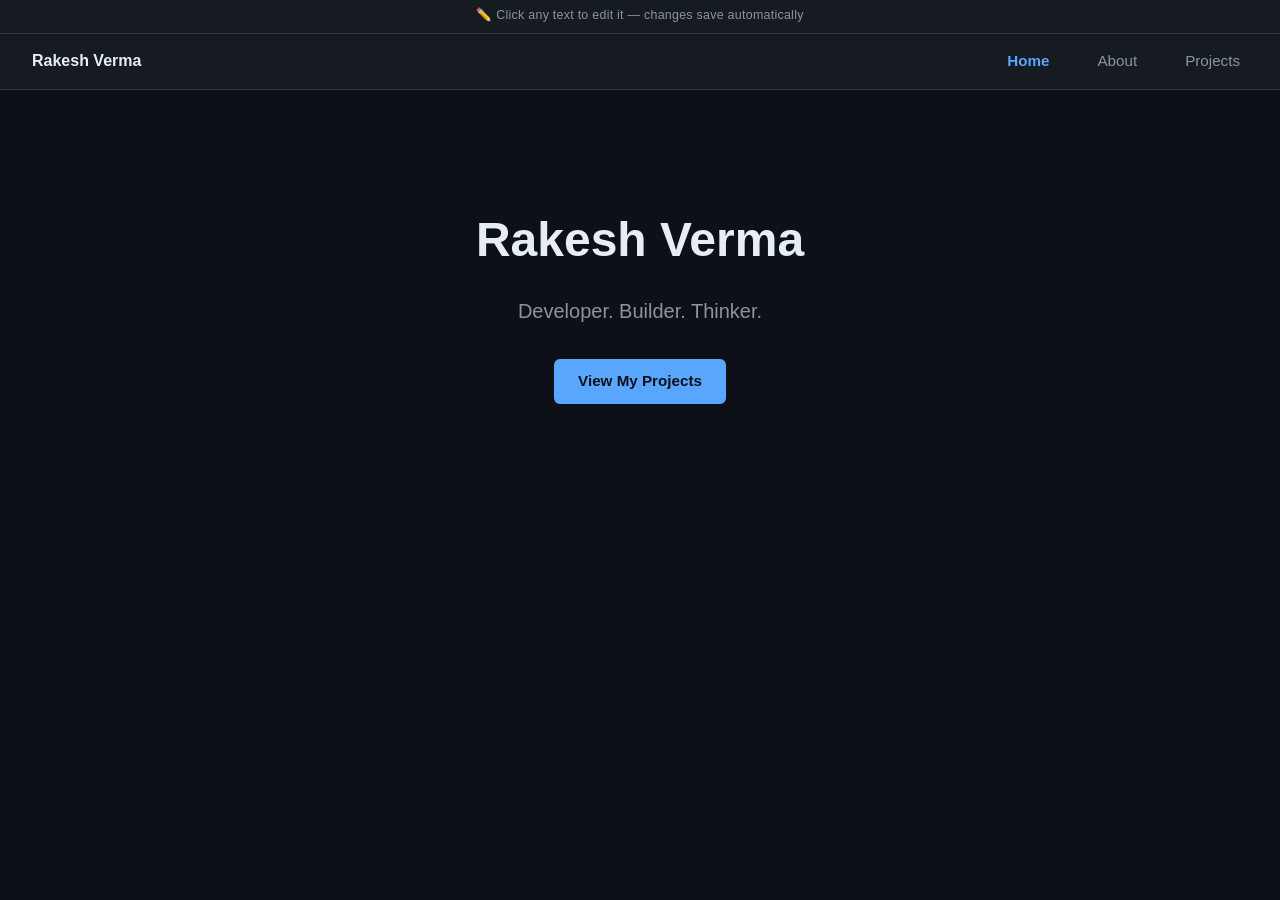
<file: index.html>
<!DOCTYPE html>
<html lang="en">
<head>
  <meta charset="UTF-8">
  <meta name="viewport" content="width=device-width, initial-scale=1.0">
  <title>Rakesh Verma — Portfolio</title>
  <link rel="stylesheet" href="styles.css">
</head>
<body>

  <div class="edit-hint">✏️ Click any text to edit it — changes save automatically</div>

  <nav>
    <span class="nav-brand" contenteditable="true" data-key="nav-brand">Rakesh Verma</span>
    <a href="index.html" class="active">Home</a>
    <a href="about.html">About</a>
    <a href="projects.html">Projects</a>
  </nav>

  <main>
    <section class="hero">
      <h1 contenteditable="true" data-key="home-name">Rakesh Verma</h1>
      <p contenteditable="true" data-key="home-tagline">Developer. Builder. Thinker.</p>
      <a href="projects.html" class="btn" contenteditable="true" data-key="home-cta">View My Projects</a>
    </section>
  </main>

  <script>
    // Save on blur, restore on load
    document.querySelectorAll('[contenteditable]').forEach(el => {
      const key = el.dataset.key;
      const saved = localStorage.getItem('portfolio_' + key);
      if (saved) el.innerHTML = saved;

      el.addEventListener('blur', () => {
        localStorage.setItem('portfolio_' + key, el.innerHTML);
      });

      // Prevent links from navigating when editing
      el.addEventListener('keydown', e => {
        if (e.key === 'Enter') { e.preventDefault(); el.blur(); }
      });
    });
  </script>

</body>
</html>
</file>
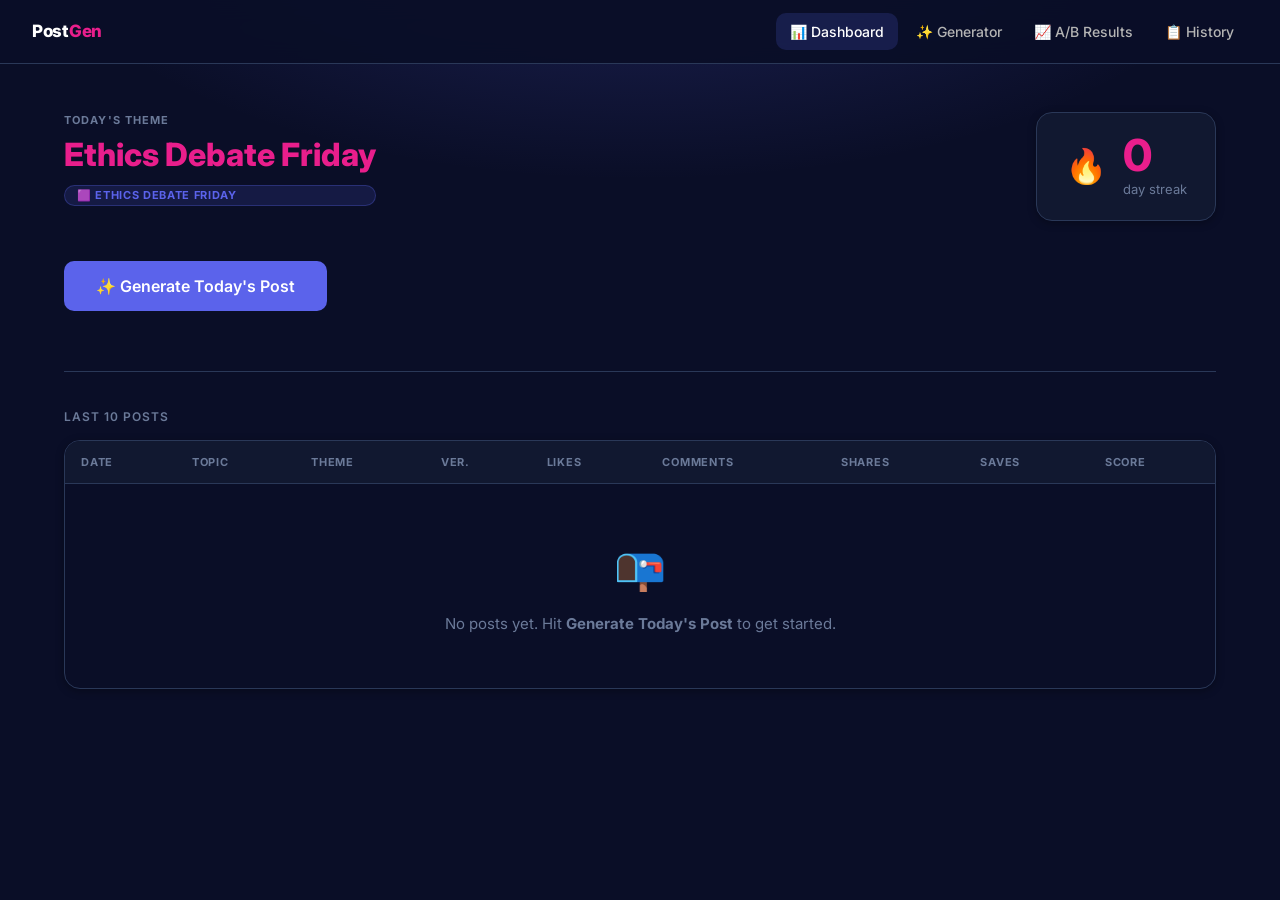
<file: linkedin-app/index.html>
<!DOCTYPE html>
<html lang="en">
<head>
  <meta charset="UTF-8" />
  <meta name="viewport" content="width=device-width, initial-scale=1.0" />
  <title>LinkedIn Post Generator</title>
  <link href="https://fonts.googleapis.com/css2?family=Inter:wght@400;500;600;700;800&display=swap" rel="stylesheet" />
  <link rel="stylesheet" href="styles.css" />
  <style>
    /* ─── Design Tokens (from design.md) ─── */
    :root {
      --bg:            #0A0E27;
      --surface:       #111830;
      --overlay:       rgba(255,255,255,0.05);
      --pink:          #E91E8C;
      --pink-hover:    #f02b98;
      --blue:          #5B63EB;
      --blue-hover:    #6E75F0;
      --white:         #FFFFFF;
      --secondary:     #B4B4B4;
      --muted:         #6B7A99;
      --border:        #2A3858;
      --r-sm:          6px;
      --r-md:          10px;
      --r-lg:          16px;
      --r-xl:          24px;
      --r-full:        9999px;
      --shadow-sm:     0 2px 8px rgba(0,0,0,0.3);
      --shadow-md:     0 8px 24px rgba(0,0,0,0.4);
      --shadow-lg:     0 16px 48px rgba(0,0,0,0.5);
      --glow-blue:     0 0 24px rgba(91,99,235,0.35);
      --glow-pink:     0 0 24px rgba(233,30,140,0.35);
    }

    *, *::before, *::after { box-sizing: border-box; margin: 0; padding: 0; }
    html { scroll-behavior: smooth; }

    body {
      font-family: 'Inter', 'Poppins', sans-serif;
      background: radial-gradient(ellipse 80% 50% at 50% -10%, rgba(91,99,235,0.25) 0%, transparent 60%), var(--bg);
      background-attachment: fixed;
      color: var(--white);
      min-height: 100vh;
      line-height: 1.5;
    }

    /* ─── NAVBAR ─── */
    .navbar {
      position: sticky; top: 0; z-index: 200;
      display: flex; align-items: center; justify-content: space-between;
      height: 64px; padding: 0 32px;
      background: rgba(10,14,39,0.95);
      backdrop-filter: blur(12px); -webkit-backdrop-filter: blur(12px);
      border-bottom: 1px solid var(--border);
    }
    .nav-logo { font-size: 17px; font-weight: 800; color: var(--white); letter-spacing: -0.3px; cursor: pointer; }
    .nav-logo span { color: var(--pink); }
    .nav-links { display: flex; align-items: center; gap: 4px; }
    .nav-btn {
      background: transparent; border: none;
      color: var(--secondary); font-size: 14px; font-weight: 500;
      padding: 8px 14px; border-radius: var(--r-md);
      cursor: pointer; transition: color 0.2s, background 0.2s;
      font-family: 'Inter', sans-serif;
    }
    .nav-btn:hover { color: var(--white); background: rgba(255,255,255,0.06); }
    .nav-btn.active { color: var(--white); background: rgba(91,99,235,0.18); }
    a.nav-btn { text-decoration: none; display: inline-flex; align-items: center; }

    /* ─── LAYOUT ─── */
    .wrap { max-width: 1200px; margin: 0 auto; padding: 0 24px; }

    /* ─── SCREENS ─── */
    .screen { display: none; padding: 48px 0 96px; }
    .screen.active { display: block; }

    /* ─── TYPOGRAPHY ─── */
    .page-title { font-size: 38px; font-weight: 800; color: var(--white); line-height: 1.15; letter-spacing: -0.5px; }
    .page-title em { font-style: normal; color: var(--pink); }
    .page-sub { font-size: 17px; color: var(--secondary); margin-top: 8px; font-weight: 400; }
    .section-label { font-size: 12px; font-weight: 600; color: var(--muted); text-transform: uppercase; letter-spacing: 0.08em; margin-bottom: 14px; }

    /* ─── BADGES ─── */
    .badge {
      display: inline-flex; align-items: center; gap: 5px;
      padding: 4px 12px; border-radius: var(--r-full);
      font-size: 11px; font-weight: 700;
      text-transform: uppercase; letter-spacing: 0.06em; white-space: nowrap;
    }
    .badge-blue  { background: rgba(91,99,235,0.15);  color: var(--blue);  border: 1px solid rgba(91,99,235,0.3); }
    .badge-pink  { background: rgba(233,30,140,0.15); color: var(--pink);  border: 1px solid rgba(233,30,140,0.3); }
    .badge-green { background: rgba(34,197,94,0.12);  color: #4ade80;      border: 1px solid rgba(34,197,94,0.25); }
    .badge-muted { background: rgba(255,255,255,0.06); color: var(--secondary); border: 1px solid var(--border); }

    /* ─── BUTTONS ─── */
    .btn {
      display: inline-flex; align-items: center; justify-content: center; gap: 8px;
      padding: 12px 22px; border-radius: var(--r-md);
      font-size: 15px; font-weight: 600; cursor: pointer;
      transition: all 0.2s ease; font-family: 'Inter', sans-serif;
      border: none; text-decoration: none; white-space: nowrap;
    }
    .btn-primary { background: var(--blue); color: var(--white); }
    .btn-primary:hover { background: var(--blue-hover); transform: translateY(-1px); box-shadow: 0 8px 24px rgba(91,99,235,0.4); }
    .btn-outline { background: transparent; color: var(--white); border: 1.5px solid var(--border); }
    .btn-outline:hover { border-color: var(--blue); color: var(--blue); }
    .btn-pink { background: var(--pink); color: var(--white); }
    .btn-pink:hover { background: var(--pink-hover); transform: translateY(-1px); box-shadow: 0 8px 24px rgba(233,30,140,0.4); }
    .btn-lg { padding: 15px 32px; font-size: 16px; }
    .btn-full { width: 100%; }
    .btn:disabled { opacity: 0.35; cursor: not-allowed; transform: none !important; box-shadow: none !important; }

    /* ─── CARDS ─── */
    .card { background: var(--surface); border: 1px solid var(--border); border-radius: var(--r-lg); padding: 24px; }
    .card-accent { border-color: var(--blue) !important; box-shadow: 0 0 0 1px rgba(91,99,235,0.3), 0 8px 32px rgba(91,99,235,0.15); }
    .card-glass {
      background: rgba(255,255,255,0.04); backdrop-filter: blur(16px); -webkit-backdrop-filter: blur(16px);
      border: 1px solid rgba(255,255,255,0.08); border-radius: var(--r-xl); box-shadow: 0 8px 32px rgba(0,0,0,0.4);
    }

    /* ─── INPUTS ─── */
    .form-group { display: flex; flex-direction: column; gap: 7px; }
    .form-label { font-size: 12px; font-weight: 600; color: var(--secondary); text-transform: uppercase; letter-spacing: 0.06em; }
    .form-input, .form-select {
      background: var(--surface); border: 1.5px solid var(--border);
      border-radius: var(--r-md); padding: 12px 16px;
      color: var(--white); font-size: 15px; font-family: 'Inter', sans-serif;
      outline: none; width: 100%;
      transition: border-color 0.2s, box-shadow 0.2s;
    }
    .form-input::placeholder { color: var(--muted); }
    .form-input:focus, .form-select:focus { border-color: var(--blue); box-shadow: 0 0 0 3px rgba(91,99,235,0.2); }
    .form-select option { background: var(--surface); }

    /* ─── KEY INPUT WITH TOGGLE ─── */
    .key-wrap { position: relative; }
    .key-wrap .form-input { padding-right: 48px; }
    .key-toggle {
      position: absolute; right: 12px; top: 50%; transform: translateY(-50%);
      background: transparent; border: none; color: var(--muted);
      cursor: pointer; font-size: 16px; padding: 4px;
      transition: color 0.2s;
    }
    .key-toggle:hover { color: var(--white); }

    /* ─── PROVIDER SELECTOR ─── */
    .provider-row { display: flex; gap: 10px; flex-wrap: wrap; }
    .prov-btn {
      display: flex; align-items: center; gap: 8px;
      padding: 10px 18px; border-radius: var(--r-md);
      border: 1.5px solid var(--border); background: transparent;
      color: var(--secondary); font-size: 14px; font-weight: 600;
      cursor: pointer; transition: all 0.2s; font-family: 'Inter', sans-serif;
    }
    .prov-btn:hover { border-color: var(--blue); color: var(--white); background: rgba(91,99,235,0.07); }
    .prov-btn.sel { border-color: var(--blue); background: rgba(91,99,235,0.15); color: var(--white); box-shadow: 0 0 0 1px rgba(91,99,235,0.25); }
    .prov-dot { width: 9px; height: 9px; border-radius: 50%; }
    .dot-purple { background: #a855f7; }
    .dot-green  { background: #10b981; }
    .dot-blue   { background: #3b82f6; }

    /* ─── API ERROR BANNER ─── */
    .api-error {
      display: none; align-items: center; gap: 12px;
      padding: 14px 18px; margin-top: 16px;
      background: rgba(239,68,68,0.1); border: 1px solid rgba(239,68,68,0.3);
      border-radius: var(--r-md); color: #fca5a5; font-size: 14px; font-weight: 500;
    }
    .api-error.vis { display: flex; }
    .api-error-icon { font-size: 18px; flex-shrink: 0; }

    /* ─── DIVIDER ─── */
    hr { border: none; border-top: 1px solid var(--border); margin: 36px 0; }
    .section-divider {
      display: flex; align-items: center; gap: 12px; margin: 28px 0;
      color: var(--muted); font-size: 11px; font-weight: 600; text-transform: uppercase; letter-spacing: 0.07em;
    }
    .section-divider::before, .section-divider::after { content: ''; flex: 1; height: 1px; background: var(--border); }

    /* ─── TABLES ─── */
    .table-wrap { overflow-x: auto; border: 1px solid var(--border); border-radius: var(--r-lg); }
    table { width: 100%; border-collapse: collapse; font-size: 14px; }
    thead th {
      background: var(--surface); padding: 13px 16px; text-align: left;
      font-size: 11px; font-weight: 700; color: var(--muted);
      text-transform: uppercase; letter-spacing: 0.07em;
      border-bottom: 1px solid var(--border); white-space: nowrap;
    }
    tbody tr { border-bottom: 1px solid var(--border); transition: background 0.15s; }
    tbody tr:last-child { border-bottom: none; }
    tbody tr:hover { background: rgba(255,255,255,0.025); }
    tbody td { padding: 13px 16px; color: var(--secondary); vertical-align: middle; }
    tbody td:first-child { color: var(--white); font-weight: 500; }
    .score-val { font-weight: 800; font-size: 15px; color: var(--pink) !important; }
    .topic-cell { max-width: 220px; overflow: hidden; text-overflow: ellipsis; white-space: nowrap; }

    /* ─── EMPTY STATE ─── */
    .empty-state { text-align: center; padding: 52px 24px; color: var(--muted); }
    .empty-icon { font-size: 42px; margin-bottom: 14px; }
    .empty-state p { font-size: 15px; }

    /* ─── SPINNER ─── */
    @keyframes spin { to { transform: rotate(360deg); } }
    .spinner { width: 56px; height: 56px; border: 4px solid var(--border); border-top-color: var(--blue); border-radius: 50%; animation: spin 0.85s linear infinite; }

    /* ─── PULSE DOTS ─── */
    @keyframes pdot {
      0%,80%,100% { opacity: 0.2; transform: scale(0.7); }
      40%          { opacity: 1;   transform: scale(1);   }
    }
    .dot { display: inline-block; width: 7px; height: 7px; border-radius: 50%; background: var(--blue); animation: pdot 1.4s ease-in-out infinite; }
    .dot:nth-child(2) { animation-delay: 0.2s; }
    .dot:nth-child(3) { animation-delay: 0.4s; }

    /* ─── TOAST ─── */
    #toast {
      position: fixed; bottom: 28px; right: 28px; z-index: 9999;
      background: var(--surface); border: 1px solid var(--blue);
      border-radius: var(--r-md); padding: 13px 20px;
      font-size: 14px; font-weight: 600; color: var(--white);
      box-shadow: var(--shadow-md); opacity: 0; pointer-events: none;
      transition: opacity 0.3s, transform 0.3s; transform: translateY(12px);
    }
    #toast.show { opacity: 1; transform: translateY(0); pointer-events: auto; }

    /* ════════════════════════
       SCREEN 1 — DASHBOARD
    ════════════════════════ */
    .dash-top { display: flex; align-items: flex-start; justify-content: space-between; flex-wrap: wrap; gap: 24px; margin-bottom: 40px; }
    .theme-block { display: flex; flex-direction: column; gap: 10px; }
    .theme-day-lbl { font-size: 11px; font-weight: 700; color: var(--muted); text-transform: uppercase; letter-spacing: 0.1em; }
    .theme-heading { font-size: 32px; font-weight: 800; color: var(--white); line-height: 1; }
    .theme-heading em { font-style: normal; color: var(--pink); }
    .streak-box { display: flex; align-items: center; gap: 16px; background: var(--surface); border: 1px solid var(--border); border-radius: var(--r-lg); padding: 20px 28px; }
    .streak-fire { font-size: 34px; line-height: 1; }
    .streak-num { font-size: 44px; font-weight: 800; color: var(--pink); line-height: 1; }
    .streak-lbl { font-size: 13px; color: var(--muted); margin-top: 3px; }

    /* ════════════════════════
       SCREEN 2 — GENERATOR
    ════════════════════════ */
    .mode-grid { display: grid; grid-template-columns: 1fr 1fr; gap: 16px; margin-bottom: 32px; }
    .mode-btn {
      display: flex; flex-direction: column; align-items: center; gap: 10px;
      padding: 26px 20px; border-radius: var(--r-lg);
      border: 2px solid var(--border); background: transparent;
      cursor: pointer; transition: all 0.2s; font-family: 'Inter', sans-serif;
    }
    .mode-btn .m-icon  { font-size: 30px; }
    .mode-btn .m-title { font-size: 15px; font-weight: 700; color: var(--white); }
    .mode-btn .m-sub   { font-size: 12px; color: var(--muted); font-weight: 400; text-align: center; }
    .mode-btn:hover { border-color: var(--blue); background: rgba(91,99,235,0.07); }
    .mode-btn.sel   { border-color: var(--blue); background: rgba(91,99,235,0.14); box-shadow: 0 0 0 1px rgba(91,99,235,0.25); }
    .gen-form { display: flex; flex-direction: column; gap: 20px; max-width: 680px; }
    .form-row { display: grid; grid-template-columns: 1fr 1fr; gap: 16px; }
    #manual-group { display: none; }
    #manual-group.vis { display: flex; flex-direction: column; gap: 7px; }

    /* ════════════════════════
       SCREEN 3 — LOADING
    ════════════════════════ */
    .load-inner { display: flex; flex-direction: column; align-items: center; gap: 26px; padding: 120px 0; }
    .load-title { font-size: 21px; font-weight: 700; color: var(--white); }
    .load-sub   { font-size: 14px; color: var(--muted); display: flex; align-items: center; gap: 8px; }
    .load-provider-lbl { font-size: 13px; color: var(--blue); font-weight: 600; margin-top: -12px; }

    /* ════════════════════════
       POST INTELLIGENCE CARD
    ════════════════════════ */
    .intel-card {
      background: rgba(91,99,235,0.06);
      border: 1px solid rgba(91,99,235,0.22);
      border-radius: var(--r-xl); padding: 28px;
      margin-bottom: 32px; display: none;
    }
    .intel-card.vis { display: block; }
    .intel-top { display: flex; align-items: flex-start; justify-content: space-between; gap: 20px; flex-wrap: wrap; margin-bottom: 24px; }
    .intel-topic { font-size: 18px; font-weight: 700; color: var(--white); line-height: 1.4; max-width: 680px; }
    .intel-topic span { color: var(--pink); }
    .intel-vs-wrap { display: flex; flex-direction: column; align-items: flex-end; gap: 4px; flex-shrink: 0; }
    .intel-vs-label { font-size: 11px; color: var(--muted); text-transform: uppercase; letter-spacing: 0.07em; font-weight: 600; }
    .intel-vs-num { font-size: 52px; font-weight: 800; color: var(--pink); line-height: 1; }
    .intel-vs-suffix { font-size: 18px; color: var(--muted); font-weight: 500; }

    .intel-grid { display: grid; grid-template-columns: 1fr 1fr 1fr; gap: 20px; }
    .intel-block { display: flex; flex-direction: column; gap: 10px; }
    .intel-block-title { font-size: 11px; color: var(--muted); font-weight: 700; text-transform: uppercase; letter-spacing: 0.08em; }

    .trending-tags { display: flex; flex-wrap: wrap; gap: 6px; }
    .viral-reasons { list-style: none; display: flex; flex-direction: column; gap: 6px; }
    .viral-reasons li { font-size: 13px; color: var(--secondary); display: flex; gap: 8px; align-items: flex-start; }
    .viral-reasons li::before { content: '→'; color: var(--blue); font-weight: 700; flex-shrink: 0; margin-top: 1px; }

    .time-slots { display: flex; flex-direction: column; gap: 8px; }
    .time-row { display: flex; align-items: center; justify-content: space-between; gap: 8px; }
    .time-zone { font-size: 11px; color: var(--muted); font-weight: 700; text-transform: uppercase; letter-spacing: 0.06em; min-width: 36px; }
    .time-val  { font-size: 14px; color: var(--white); font-weight: 600; }

    /* ════════════════════════
       SCREEN 4 — RESULT
    ════════════════════════ */
    .posts-grid { display: grid; grid-template-columns: 1fr 1fr; gap: 24px; margin-top: 32px; }
    .post-card {
      background: var(--surface); border: 1px solid var(--border);
      border-radius: var(--r-xl); padding: 28px;
      display: flex; flex-direction: column; gap: 18px;
      transition: border-color 0.25s, box-shadow 0.25s;
    }
    .post-card.winner { border-color: var(--blue); box-shadow: 0 0 0 1px rgba(91,99,235,0.3), 0 8px 32px rgba(91,99,235,0.15); }
    .pc-header  { display: flex; align-items: center; justify-content: space-between; }
    .pc-meta    { display: flex; align-items: center; gap: 8px; }
    .wc-lbl     { font-size: 12px; color: var(--muted); font-weight: 500; }
    .post-body  { font-size: 14px; line-height: 1.8; color: var(--secondary); white-space: pre-wrap; word-break: break-word; flex: 1; }
    .hashtags   { display: flex; flex-wrap: wrap; gap: 6px; }
    .hashtag    { font-size: 12px; color: var(--blue); font-weight: 600; }
    .pc-actions { display: flex; gap: 10px; }
    .pc-actions .btn { flex: 1; }

    /* Stats Form */
    .stats-form { display: none; flex-direction: column; gap: 16px; padding-top: 20px; border-top: 1px solid var(--border); }
    .stats-form.vis { display: flex; }
    .stats-lbl  { font-size: 12px; font-weight: 700; color: var(--secondary); text-transform: uppercase; letter-spacing: 0.07em; }
    .stats-grid { display: grid; grid-template-columns: 1fr 1fr; gap: 12px; }
    .stats-field { display: flex; flex-direction: column; gap: 6px; }
    .stats-field label { font-size: 12px; color: var(--muted); font-weight: 600; text-transform: uppercase; letter-spacing: 0.05em; }
    .stats-input {
      background: rgba(255,255,255,0.05); border: 1.5px solid var(--border);
      border-radius: var(--r-md); padding: 10px 14px;
      color: var(--white); font-size: 15px; font-family: 'Inter', sans-serif;
      outline: none; width: 100%; transition: border-color 0.2s, box-shadow 0.2s;
    }
    .stats-input:focus { border-color: var(--blue); box-shadow: 0 0 0 3px rgba(91,99,235,0.2); }
    .stats-input::placeholder { color: var(--muted); }
    .score-reveal { display: none; align-items: center; justify-content: space-between; padding: 16px 20px; background: rgba(233,30,140,0.07); border: 1px solid rgba(233,30,140,0.2); border-radius: var(--r-md); }
    .score-reveal.vis { display: flex; }
    .score-reveal-lbl { font-size: 14px; color: var(--secondary); font-weight: 500; }
    .score-reveal-num { font-size: 32px; font-weight: 800; color: var(--pink); }

    /* ════════════════════════
       SCREEN 5 — A/B RESULTS
    ════════════════════════ */
    .insight-bar { display: flex; align-items: flex-start; gap: 16px; padding: 20px 24px; background: rgba(91,99,235,0.07); border: 1px solid rgba(91,99,235,0.22); border-radius: var(--r-lg); margin-bottom: 28px; }
    .insight-icon { font-size: 22px; flex-shrink: 0; margin-top: 1px; }
    .insight-msg  { font-size: 15px; color: var(--white); font-weight: 500; line-height: 1.6; }
    .insight-msg strong { color: var(--pink); }
    .ab-score-row { display: flex; gap: 14px; flex-wrap: wrap; margin-bottom: 28px; }
    .ab-score-pill { display: flex; align-items: center; gap: 10px; padding: 10px 18px; border-radius: var(--r-md); }
    .pink-pill { background: rgba(233,30,140,0.08); border: 1px solid rgba(233,30,140,0.2); }
    .blue-pill { background: rgba(91,99,235,0.08);  border: 1px solid rgba(91,99,235,0.2);  }
    .tie-pill  { background: rgba(255,255,255,0.04); border: 1px solid var(--border); }
    .ab-pill-count { font-size: 22px; font-weight: 800; color: var(--white); }
    .ab-pill-lbl   { font-size: 13px; color: var(--secondary); }

    /* ════════════════════════
       SCREEN 6 — HISTORY
    ════════════════════════ */
    .history-row { cursor: pointer; }
    .history-row:hover td { background: rgba(91,99,235,0.06); }
    .history-expand { display: none; background: rgba(255,255,255,0.025); }
    .history-expand.vis { display: table-row; }
    .history-expand td { padding: 20px 24px; border-bottom: 1px solid var(--border); }
    .hexp-headline { font-size: 16px; font-weight: 700; color: #3B9EFF; margin-bottom: 12px; }
    .history-expand .version-b .hexp-headline { color: #4ADE80; }
    .hexp-body { font-size: 13px; line-height: 1.75; color: var(--secondary); white-space: pre-wrap; word-break: break-word; margin-bottom: 14px; }
    .hexp-tags { display: flex; flex-wrap: wrap; gap: 6px; margin-bottom: 14px; }
    .hexp-stats { display: flex; gap: 16px; flex-wrap: wrap; font-size: 12px; color: var(--muted); margin-bottom: 14px; }
    .hexp-stats span { font-weight: 600; color: var(--secondary); }
    .hexp-actions { display: flex; gap: 8px; flex-wrap: wrap; }
    .hexp-actions .btn { font-size: 13px; padding: 8px 16px; }

    /* ─── RESPONSIVE ─── */
    @media (max-width: 900px) {
      .intel-grid { grid-template-columns: 1fr 1fr; }
    }
    @media (max-width: 768px) {
      .navbar { padding: 0 16px; }
      .wrap   { padding: 0 16px; }
      .screen { padding: 32px 0 72px; }
      .page-title { font-size: 28px; }
      .dash-top { flex-direction: column; }
      .posts-grid { grid-template-columns: 1fr; }
      .mode-grid  { grid-template-columns: 1fr; }
      .form-row   { grid-template-columns: 1fr; }
      .intel-grid { grid-template-columns: 1fr; }
      .intel-top  { flex-direction: column; }
      .intel-vs-wrap { align-items: flex-start; flex-direction: row; align-items: center; gap: 10px; }
      .nav-btn { padding: 7px 10px; font-size: 13px; }
    }
  </style>
</head>
<body>

<!-- ── NAVBAR ── -->
<nav class="navbar">
  <a class="nav-logo" href="#dashboard" onclick="go('dashboard');return false;">Post<span>Gen</span></a>
  <div class="nav-links">
    <a class="nav-btn active" id="nav-dashboard" href="#dashboard" onclick="go('dashboard');return false;">📊 Dashboard</a>
    <a class="nav-btn"        id="nav-generator" href="#generator" onclick="go('generator');return false;">✨ Generator</a>
    <a class="nav-btn"        id="nav-ab"        href="#ab"        onclick="go('ab');return false;">📈 A/B Results</a>
    <a class="nav-btn"        id="nav-history"   href="#history"   onclick="go('history');return false;">📋 History</a>
  </div>
</nav>


<!-- ══════════════════════════════════════
     SCREEN 1 — DASHBOARD
══════════════════════════════════════ -->
<div id="screen-dashboard" class="screen active">
  <div class="wrap">
    <div class="dash-top">
      <div class="theme-block">
        <span class="theme-day-lbl">Today's Theme</span>
        <div class="theme-heading" id="dash-theme-name">Data</div>
        <span class="badge badge-blue" id="dash-theme-badge" style="margin-top:4px"></span>
      </div>
      <div class="streak-box">
        <div class="streak-fire">🔥</div>
        <div>
          <div class="streak-num" id="streak-val">0</div>
          <div class="streak-lbl">day streak</div>
        </div>
      </div>
    </div>

    <button class="btn btn-primary btn-lg" onclick="go('generator')" style="margin-bottom:24px">
      ✨ Generate Today's Post
    </button>

    <div id="ab-winner-banner" class="ab-winner-banner" style="display:none"></div>

    <hr />
    <div class="section-label">Last 10 Posts</div>
    <div class="table-wrap">
      <table>
        <thead>
          <tr>
            <th>Date</th><th>Topic</th><th>Theme</th><th>Ver.</th>
            <th>Likes</th><th>Comments</th><th>Shares</th><th>Saves</th><th>Score</th>
          </tr>
        </thead>
        <tbody id="dash-tbody"></tbody>
      </table>
      <div id="dash-empty" class="empty-state" style="display:none">
        <div class="empty-icon">📭</div>
        <p>No posts yet. Hit <strong>Generate Today's Post</strong> to get started.</p>
      </div>
    </div>
  </div>
</div>


<!-- ══════════════════════════════════════
     SCREEN 2 — GENERATOR
══════════════════════════════════════ -->
<div id="screen-generator" class="screen">
  <div class="wrap">

    <div style="margin-bottom:32px">
      <h1 class="page-title">Generate Your <em>Post</em></h1>
      <p class="page-sub">Two battle-tested formats. Real AI. Zero blank-page anxiety.</p>
    </div>

    <!-- Theme banner -->
    <div style="background:var(--surface);border:1px solid var(--border);border-radius:12px;padding:16px 20px;margin-bottom:28px">
      <div style="display:flex;align-items:center;gap:10px;margin-bottom:8px">
        <span class="badge badge-blue" id="gen-theme-badge"></span>
        <span style="font-size:13px;color:var(--muted)">Today's theme</span>
      </div>
      <div style="font-size:13px;color:#a0aec0;margin-bottom:6px" id="gen-theme-focus"></div>
      <div style="font-size:12px;color:var(--muted);font-style:italic" id="gen-theme-hook"></div>
    </div>

    <!-- Mode toggle -->
    <div class="mode-grid">
      <button class="mode-btn sel" id="btn-ai" onclick="setMode('ai')">
        <span class="m-icon">🤖</span>
        <span class="m-title">Let AI Pick the Topic</span>
        <span class="m-sub">AI researches the most viral idea for today's theme</span>
      </button>
      <button class="mode-btn" id="btn-manual" onclick="setMode('manual')">
        <span class="m-icon">✍️</span>
        <span class="m-title">I'll Enter My Own Topic</span>
        <span class="m-sub">Type any topic you want to write about</span>
      </button>
    </div>

    <!-- Generator form -->
    <div class="gen-form">

      <!-- Manual topic (visible in manual mode) -->
      <div id="manual-group" class="form-group">
        <label class="form-label">Your Topic</label>
        <input id="manual-input" type="text" class="form-input"
               placeholder="e.g. Why most CFOs avoid AI until it's too late"
               oninput="checkGenBtn()" />
      </div>

      <!-- Tone + Audience + Region -->
      <div class="form-row">
        <div class="form-group">
          <label class="form-label">Tone</label>
          <select id="tone-sel" class="form-select">
            <option value="authoritative and data-driven">Professional &amp; Data-Driven</option>
            <option value="bold, direct and unapologetic">Bold &amp; Direct</option>
            <option value="provocative and controversial">Provocative</option>
            <option value="warm, conversational and human">Conversational</option>
          </select>
        </div>
        <div class="form-group">
          <label class="form-label">Audience</label>
          <select id="aud-sel" class="form-select">
            <option value="CEOs, CFOs, and Founders">All Leaders</option>
            <option value="CEOs">CEOs</option>
            <option value="CFOs">CFOs</option>
            <option value="Founders">Founders</option>
          </select>
        </div>
      </div>
      <div class="form-row">
        <div class="form-group">
          <label class="form-label">Region</label>
          <select id="reg-sel" class="form-select">
            <option value="India, Europe, and the US">All Regions</option>
            <option value="India">India</option>
            <option value="Europe">Europe</option>
            <option value="the US">United States</option>
          </select>
        </div>
      </div>

      <!-- ── API Settings ── -->
      <div class="section-divider">AI Provider &amp; API Key</div>

      <div class="form-group">
        <label class="form-label">Provider</label>
        <div class="provider-row">
          <button class="prov-btn sel" id="prov-anthropic" onclick="setProvider('anthropic')">
            <span class="prov-dot dot-purple"></span> Anthropic
          </button>
          <button class="prov-btn" id="prov-openai" onclick="setProvider('openai')">
            <span class="prov-dot dot-green"></span> OpenAI
          </button>
          <button class="prov-btn" id="prov-gemini" onclick="setProvider('gemini')">
            <span class="prov-dot dot-blue"></span> Gemini
          </button>
        </div>
      </div>

      <div class="form-group">
        <label class="form-label">API Key</label>
        <div class="key-wrap">
          <input id="api-key-input" type="password" class="form-input"
                 placeholder="Paste your API key here…"
                 oninput="saveKey()" />
          <button class="key-toggle" id="key-toggle" onclick="toggleKey()" title="Show / hide key">👁</button>
        </div>
      </div>

      <!-- Error banner -->
      <div class="api-error" id="api-error">
        <span class="api-error-icon">⚠️</span>
        <span id="api-error-msg">Please enter a valid API key to continue.</span>
      </div>

      <!-- Generate CTA -->
      <button id="gen-btn" class="btn btn-primary btn-lg btn-full" onclick="startGen()" style="margin-top:4px">
        ⚡ Generate 2 Versions
      </button>

    </div>
  </div>
</div>


<!-- ══════════════════════════════════════
     SCREEN 3 — LOADING
══════════════════════════════════════ -->
<div id="screen-loading" class="screen">
  <div class="wrap">
    <div class="load-inner">
      <div class="spinner"></div>
      <div class="load-title">Researching and writing your posts…</div>
      <div class="load-provider-lbl" id="load-provider-lbl">via Anthropic Claude</div>
      <div class="load-sub">
        <span class="dot"></span><span class="dot"></span><span class="dot"></span>
        <span style="margin-left:6px">Crafting Version A &amp; B for your audience</span>
      </div>
    </div>
  </div>
</div>


<!-- ══════════════════════════════════════
     SCREEN 4 — RESULT
══════════════════════════════════════ -->
<div id="screen-result" class="screen">
  <div class="wrap">

    <div>
      <h1 class="page-title">Your <em>2 Versions</em></h1>
      <p class="page-sub">Copy the one you want to post — then log your results below.</p>
    </div>

    <!-- Post Intelligence Card -->
    <div class="intel-card" id="intel-card">
      <div class="intel-top">
        <div>
          <div class="intel-block-title" style="margin-bottom:8px">📌 Topic</div>
          <div class="intel-topic" id="intel-topic-text">—</div>
        </div>
        <div class="intel-vs-wrap">
          <div class="intel-vs-label">Viral Score</div>
          <div>
            <span class="intel-vs-num" id="intel-vs-num">—</span>
            <span class="intel-vs-suffix">/10</span>
          </div>
        </div>
      </div>
      <div class="intel-grid">
        <div class="intel-block">
          <div class="intel-block-title">📡 Trending On</div>
          <div class="trending-tags" id="intel-trending"></div>
        </div>
        <div class="intel-block">
          <div class="intel-block-title">💡 Why It'll Go Viral</div>
          <ul class="viral-reasons" id="intel-reasons"></ul>
        </div>
        <div class="intel-block">
          <div class="intel-block-title">⏰ Best Time to Post</div>
          <div class="time-slots" id="intel-times"></div>
        </div>
      </div>
    </div>

    <!-- A / B Post Cards -->
    <p class="ab-explainer">Both posts are on the <strong>same topic</strong> — written in two completely different formats. Post one, track results, and see which your audience prefers.</p>
    <div class="posts-grid">

      <!-- VERSION A -->
      <div class="post-card" id="card-a">
        <div class="pc-header">
          <div class="pc-meta">
            <span class="badge badge-pink">Version A</span>
            <span class="wc-lbl" id="wc-a"></span>
          </div>
          <span class="badge badge-blue" id="result-theme-a"></span>
        </div>
        <div class="version-desc">📊 Data Hook + Numbered List — <em>same topic, different format</em></div>
        <div class="headline-block headline-block-a" id="hblock-a">
          <div class="headline-label">📰 Headline</div>
          <div class="post-headline post-headline-a" id="headline-a"></div>
        </div>
        <div class="post-body" id="text-a"></div>
        <div class="hashtags" id="tags-a"></div>
        <div class="pc-actions">
          <button class="btn btn-outline" onclick="copyPost('a')">📋 Copy</button>
          <button class="btn btn-pink"    onclick="showStats('a')">✅ I Posted This</button>
        </div>
        <div class="stats-form" id="sf-a">
          <div class="stats-lbl">Log Your Results</div>
          <div class="stats-grid">
            <div class="stats-field"><label>👍 Likes</label>    <input type="number" class="stats-input" id="likes-a"    placeholder="0" min="0" /></div>
            <div class="stats-field"><label>💬 Comments</label> <input type="number" class="stats-input" id="comments-a" placeholder="0" min="0" /></div>
            <div class="stats-field"><label>🔁 Shares</label>   <input type="number" class="stats-input" id="shares-a"   placeholder="0" min="0" /></div>
            <div class="stats-field"><label>🔖 Saves</label>    <input type="number" class="stats-input" id="saves-a"    placeholder="0" min="0" /></div>
          </div>
          <button class="btn btn-primary btn-full" onclick="saveStats('a')">Save My Results</button>
          <div class="score-reveal" id="score-box-a">
            <span class="score-reveal-lbl">🚀 Viral Score</span>
            <span class="score-reveal-num" id="score-a">—</span>
          </div>
        </div>
      </div>

      <!-- VERSION B -->
      <div class="post-card" id="card-b">
        <div class="pc-header">
          <div class="pc-meta">
            <span class="badge badge-blue">Version B</span>
            <span class="wc-lbl" id="wc-b"></span>
          </div>
          <span class="badge badge-blue" id="result-theme-b" style="opacity:.6"></span>
        </div>
        <div class="version-desc">💡 Contrarian Hook + Arrow Points — <em>same topic, different angle</em></div>
        <div class="headline-block headline-block-b" id="hblock-b">
          <div class="headline-label">📰 Headline</div>
          <div class="post-headline post-headline-b" id="headline-b"></div>
        </div>
        <div class="post-body" id="text-b"></div>
        <div class="hashtags" id="tags-b"></div>
        <div class="pc-actions">
          <button class="btn btn-outline" onclick="copyPost('b')">📋 Copy</button>
          <button class="btn btn-pink"    onclick="showStats('b')">✅ I Posted This</button>
        </div>
        <div class="stats-form" id="sf-b">
          <div class="stats-lbl">Log Your Results</div>
          <div class="stats-grid">
            <div class="stats-field"><label>👍 Likes</label>    <input type="number" class="stats-input" id="likes-b"    placeholder="0" min="0" /></div>
            <div class="stats-field"><label>💬 Comments</label> <input type="number" class="stats-input" id="comments-b" placeholder="0" min="0" /></div>
            <div class="stats-field"><label>🔁 Shares</label>   <input type="number" class="stats-input" id="shares-b"   placeholder="0" min="0" /></div>
            <div class="stats-field"><label>🔖 Saves</label>    <input type="number" class="stats-input" id="saves-b"    placeholder="0" min="0" /></div>
          </div>
          <button class="btn btn-primary btn-full" onclick="saveStats('b')">Save My Results</button>
          <div class="score-reveal" id="score-box-b">
            <span class="score-reveal-lbl">🚀 Viral Score</span>
            <span class="score-reveal-num" id="score-b">—</span>
          </div>
        </div>
      </div>

    </div><!-- /posts-grid -->

    <div class="result-actions">
      <button class="btn btn-outline result-action-btn" onclick="go('generator')">← Generate Another</button>
      <button class="btn btn-outline result-action-btn" onclick="go('dashboard')">📊 Dashboard</button>
      <button class="btn btn-outline result-action-btn" onclick="go('ab')">📈 A/B Results</button>
    </div>

  </div>
</div>


<!-- ══════════════════════════════════════
     SCREEN 5 — A/B RESULTS
══════════════════════════════════════ -->
<div id="screen-ab" class="screen">
  <div class="wrap">
    <div style="margin-bottom:32px">
      <h1 class="page-title">A/B <em>Results</em></h1>
      <p class="page-sub">Track every post. Learn which format wins for your audience.</p>
    </div>
    <div class="insight-bar">
      <div class="insight-icon">💡</div>
      <div class="insight-msg" id="insight-msg">Log results on your posts to see which version performs better.</div>
    </div>
    <div class="ab-score-row" id="ab-tally"></div>
    <div class="table-wrap">
      <table>
        <thead>
          <tr>
            <th>Date</th><th>Topic</th><th>Theme</th><th>Ver.</th>
            <th>Likes</th><th>Comments</th><th>Shares</th><th>Saves</th>
            <th>Score</th><th>Winner</th>
          </tr>
        </thead>
        <tbody id="ab-tbody"></tbody>
      </table>
      <div id="ab-empty" class="empty-state">
        <div class="empty-icon">📈</div>
        <p>No results logged yet. Post a version and tap <strong>I Posted This</strong> to start tracking.</p>
      </div>
    </div>
  </div>
</div>

<!-- ══════════════════════════════════════
     SCREEN 6 — HISTORY
══════════════════════════════════════ -->
<div id="screen-history" class="screen">
  <div class="wrap">
    <div style="margin-bottom:32px">
      <h1 class="page-title">Post <em>History</em></h1>
      <p class="page-sub">Every post you've generated. Click any row to expand the full text.</p>
    </div>
    <div class="table-wrap">
      <table id="history-table">
        <thead>
          <tr>
            <th>Date</th><th>Topic</th><th>Theme</th><th>Ver.</th>
            <th>Words</th><th>Viral Score</th><th></th>
          </tr>
        </thead>
        <tbody id="history-tbody"></tbody>
      </table>
      <div id="history-empty" class="empty-state" style="display:none">
        <div class="empty-icon">📭</div>
        <p>No posts yet. Go to <strong>Generator</strong> to create your first post.</p>
      </div>
    </div>
  </div>
</div>

<div id="toast"></div>


<!-- ══════════════════════════════════════
     JAVASCRIPT
══════════════════════════════════════ -->
<script>
/* ─────────────────────────────────────
   CONSTANTS
───────────────────────────────────── */
const THEMES = {
  0: { name: "Future Sunday",            emoji: "⬛", focus: "Big thinking — predictions and vision",          hookTemplate: "In 5 years, this will sound obvious...",              writeAbout: "Predictions about AI plus future of jobs and business",              tone: "Visionary, bold, slightly provocative" },
  1: { name: "New AI Product Monday",    emoji: "🟦", focus: "New AI tool or feature just launched",            hookTemplate: "This AI launch just changed the game for [industry]", writeAbout: "What just launched, what it replaces, who should care",               tone: "Excited, informative, forward-looking" },
  2: { name: "Breaking News Tuesday",    emoji: "🟥", focus: "What is happening right now in AI",               hookTemplate: "Most people missed this AI news today",               writeAbout: "Latest AI development, 2-3 insights, 1 bold prediction",             tone: "Urgent, slightly alarming, exclusive feeling" },
  3: { name: "Human Angle Wednesday",    emoji: "🟨", focus: "AI in real everyday life and family",             hookTemplate: "My child used AI today and I was not ready",           writeAbout: "Personal relatable story, emotional and thought-provoking",           tone: "Warm, human, vulnerable, deeply relatable" },
  4: { name: "Business Efficiency Thursday", emoji: "🟩", focus: "AI saving real time or real money",          hookTemplate: "This AI workflow saves 80% of the work",              writeAbout: "Specific use case, before vs after, simple framework",               tone: "Practical, data-driven, immediately useful" },
  5: { name: "Ethics Debate Friday",     emoji: "🟪", focus: "Controversial AI topic people disagree on",       hookTemplate: "AI is not the risk. We are.",                         writeAbout: "Strong opinion, one side of debate, ask agree or disagree",           tone: "Bold, provocative, debate-starting" },
  6: { name: "Practical Tools Saturday", emoji: "🟧", focus: "Actionable tools prompts and workflows",          hookTemplate: "I tested 20 AI tools. These 5 are insane.",           writeAbout: "Tools, prompts, workflows in list format, save-worthy",               tone: "Helpful, specific, high value, list-based" }
};
// Legacy emoji map for posts saved before the theme redesign
const EMOJIS = { Human:'🤝', Mindset:'🧠', Trend:'📈', Data:'📊', Story:'📖', Future:'🚀', 'Myth-Bust':'💥' };
// Build name→emoji lookup from new THEMES + legacy EMOJIS for old posts
const THEME_EMOJI_BY_NAME = Object.fromEntries(Object.values(THEMES).map(t => [t.name, t.emoji]));
const getThemeEmoji = name => THEME_EMOJI_BY_NAME[name] || EMOJIS[name] || '';
const PROVIDER_LABELS = { anthropic: 'via Anthropic Claude', openai: 'via OpenAI GPT-4o', gemini: 'via Google Gemini' };

/* ─────────────────────────────────────
   STATE
───────────────────────────────────── */
let mode            = 'ai';
let currentProvider = 'anthropic';
let currentGen      = null;

/* ─────────────────────────────────────
   STORAGE
───────────────────────────────────── */
const getLog    = () => { try { return JSON.parse(localStorage.getItem('post_log') || '[]'); } catch { return []; } };
const saveLog   = d => localStorage.setItem('post_log',  JSON.stringify(d));
const getABLog  = () => { try { return JSON.parse(localStorage.getItem('ab_log')   || '[]'); } catch { return []; } };
const saveABLog = d => localStorage.setItem('ab_log',    JSON.stringify(d));
const getKey    = p => localStorage.getItem('api_key_' + p) || '';
const setKey    = (p, v) => localStorage.setItem('api_key_' + p, v);

/* ─────────────────────────────────────
   UTILS
───────────────────────────────────── */
const todayTheme = () => THEMES[new Date().getDay()];
const todayStr   = () => new Date().toISOString().split('T')[0];
const fmtDate    = s  => new Date(s + 'T00:00:00').toLocaleDateString('en-GB', { day:'2-digit', month:'short', year:'numeric' });
const countWords = t  => t.trim().split(/\s+/).filter(w => w).length;
// Remove lines that are ONLY hashtags (e.g. "#AI #Tech #Leadership") from post body
function stripHashtagLines(text) {
  return text.split('\n')
    .filter(line => !line.trim().match(/^(#\w+\s*)+$/))
    .join('\n')
    .trim();
}
const viralScore = (l,c,s,sv) => (l*1) + (c*3) + (s*4) + (sv*5);
const esc        = s  => String(s).replace(/&/g,'&amp;').replace(/</g,'&lt;').replace(/>/g,'&gt;').replace(/"/g,'&quot;');

function getStreak() {
  const log = getLog();
  if (!log.length) return 0;
  const dates = [...new Set(log.map(p => p.date))].sort().reverse();
  const today = todayStr();
  const yest  = new Date(Date.now() - 86400000).toISOString().split('T')[0];
  if (dates[0] !== today && dates[0] !== yest) return 0;
  let s = 1;
  for (let i = 1; i < dates.length; i++) {
    if ((new Date(dates[i-1]) - new Date(dates[i])) / 86400000 === 1) s++; else break;
  }
  return s;
}

function showToast(msg, dur = 2800) {
  const t = document.getElementById('toast');
  t.textContent = msg;
  t.classList.add('show');
  setTimeout(() => t.classList.remove('show'), dur);
}

function showApiError(msg) {
  const el  = document.getElementById('api-error');
  const txt = document.getElementById('api-error-msg');
  txt.textContent = msg;
  el.classList.add('vis');
  el.scrollIntoView({ behavior:'smooth', block:'nearest' });
}

function clearApiError() {
  document.getElementById('api-error').classList.remove('vis');
}

/* ─────────────────────────────────────
   SCREEN NAVIGATION
───────────────────────────────────── */
function go(name) {
  document.querySelectorAll('.screen').forEach(s => s.classList.remove('active'));
  document.querySelectorAll('.nav-btn').forEach(b => b.classList.remove('active'));
  document.getElementById('screen-' + name).classList.add('active');
  const nb = document.getElementById('nav-' + name);
  if (nb) nb.classList.add('active');
  window.scrollTo({ top: 0, behavior: 'smooth' });
  if (history.pushState) history.pushState(null, '', '#' + name);
  if (name === 'dashboard') renderDashboard();
  if (name === 'generator') renderGenerator();
  if (name === 'ab')        renderAB();
  if (name === 'history')   renderHistory();
}


/* ─────────────────────────────────────
   SCREEN 1 — DASHBOARD
───────────────────────────────────── */
function renderDashboard() {
  const theme = todayTheme();
  document.getElementById('dash-theme-name').innerHTML = `<em>${theme.name}</em>`;
  document.getElementById('dash-theme-badge').textContent = theme.emoji + ' ' + theme.name;
  document.getElementById('streak-val').textContent = getStreak();

  // A/B winner banner
  const ab = getABLog();
  const pairs = {};
  ab.forEach(e => { if (!pairs[e.pairId]) pairs[e.pairId] = {}; pairs[e.pairId][e.version] = e; });
  const complete = Object.values(pairs).filter(p => p.A && p.B);
  const banner = document.getElementById('ab-winner-banner');
  if (complete.length >= 7) {
    let aWins = 0, bWins = 0;
    complete.forEach(p => { if (p.A.score > p.B.score) aWins++; else if (p.B.score > p.A.score) bWins++; });
    let html, cls;
    if (aWins > bWins) {
      html = `<strong>📊 A/B Verdict (${complete.length} posts):</strong> Version A wins ${aWins}/${complete.length} matchups — the stat-hook format outperforms B. <a onclick="go('ab')" style="cursor:pointer;text-decoration:underline">See full results →</a>`;
      cls = 'ab-winner-pink';
    } else if (bWins > aWins) {
      html = `<strong>📊 A/B Verdict (${complete.length} posts):</strong> Version B wins ${bWins}/${complete.length} matchups — contrarian "Unpopular opinion" format dominates. <a onclick="go('ab')" style="cursor:pointer;text-decoration:underline">See full results →</a>`;
      cls = 'ab-winner-blue';
    } else {
      html = `<strong>📊 A/B Verdict (${complete.length} posts):</strong> Dead heat — A and B are tied. Keep posting to break the tie. <a onclick="go('ab')" style="cursor:pointer;text-decoration:underline">See full results →</a>`;
      cls = 'ab-winner-tie';
    }
    banner.innerHTML = html;
    banner.className = 'ab-winner-banner ' + cls;
    banner.style.display = '';
  } else if (complete.length > 0) {
    banner.innerHTML = `📊 <strong>${complete.length} of 7</strong> A/B matchups logged — keep posting to reveal your winning format.`;
    banner.className = 'ab-winner-banner ab-winner-progress';
    banner.style.display = '';
  } else {
    banner.style.display = 'none';
  }

  const log = getLog();
  const tbody = document.getElementById('dash-tbody');
  const empty = document.getElementById('dash-empty');
  const recent = [...log].reverse().slice(0, 10);

  if (!recent.length) { tbody.innerHTML = ''; empty.style.display = 'block'; return; }
  empty.style.display = 'none';

  tbody.innerHTML = recent.map(p => {
    const sc = p.metrics ? viralScore(p.metrics.likes, p.metrics.comments, p.metrics.shares, p.metrics.saves) : '—';
    const vb = p.version === 'A' ? '<span class="badge badge-pink">A</span>' : '<span class="badge badge-blue">B</span>';
    return `<tr>
      <td>${fmtDate(p.date)}</td>
      <td class="topic-cell">${esc(p.topic)}</td>
      <td><span class="badge badge-blue" style="font-size:10px">${getThemeEmoji(p.theme)} ${p.theme}</span></td>
      <td>${vb}</td>
      <td>${p.metrics ? p.metrics.likes    : '—'}</td>
      <td>${p.metrics ? p.metrics.comments : '—'}</td>
      <td>${p.metrics ? p.metrics.shares   : '—'}</td>
      <td>${p.metrics ? p.metrics.saves    : '—'}</td>
      <td class="score-val">${sc}</td>
    </tr>`;
  }).join('');
}

/* ─────────────────────────────────────
   SCREEN 2 — GENERATOR UI
───────────────────────────────────── */
function renderGenerator() {
  const theme = todayTheme();
  document.getElementById('gen-theme-badge').textContent = theme.emoji + ' ' + theme.name;
  document.getElementById('gen-theme-focus').textContent = theme.focus;
  document.getElementById('gen-theme-hook').textContent = '"' + theme.hookTemplate + '"';
  // Restore saved key for active provider
  document.getElementById('api-key-input').value = getKey(currentProvider);
  clearApiError();
  checkGenBtn();
}

function setMode(m) {
  mode = m;
  document.getElementById('btn-ai').classList.toggle('sel',     m === 'ai');
  document.getElementById('btn-manual').classList.toggle('sel', m === 'manual');
  const mg = document.getElementById('manual-group');
  if (m === 'manual') { mg.classList.add('vis'); document.getElementById('manual-input').focus(); }
  else                  mg.classList.remove('vis');
  checkGenBtn();
}

function checkGenBtn() {
  const btn = document.getElementById('gen-btn');
  btn.disabled = mode === 'manual' && document.getElementById('manual-input').value.trim().length < 3;
}

function setProvider(p) {
  currentProvider = p;
  ['anthropic','openai','gemini'].forEach(id => {
    document.getElementById('prov-' + id).classList.toggle('sel', id === p);
  });
  // Load saved key for this provider
  document.getElementById('api-key-input').value = getKey(p);
  clearApiError();
}

function saveKey() {
  setKey(currentProvider, document.getElementById('api-key-input').value.trim());
  clearApiError();
}

function toggleKey() {
  const inp = document.getElementById('api-key-input');
  const btn = document.getElementById('key-toggle');
  if (inp.type === 'password') { inp.type = 'text';     btn.textContent = '🙈'; }
  else                         { inp.type = 'password'; btn.textContent = '👁';  }
}

/* ─────────────────────────────────────
   PROMPT BUILDERS — Two-call approach
   Call 1: Research trending topic
   Call 2: Write the posts
───────────────────────────────────── */

/* ── Topic variety helpers ── */
function getRecentTopics() {
  return getLog()
    .filter(e => e.version === 'A')
    .sort((a, b) => b.pairId - a.pairId)
    .slice(0, 5)
    .map(e => e.topic)
    .filter(Boolean);
}

/* SINGLE CALL — Research + Write both versions */
function buildSystemPrompt(theme, region, audience, recentTopics) {
  return `
You are an elite LinkedIn ghostwriter for someone
with 100,000 followers.
Audience: ${audience} across ${region}.
Current year: 2026. Never mention 2025.

TODAY IS: ${theme.name}
FOCUS: ${theme.focus}
TONE: ${theme.tone}

━━━━━━━━━━━━━━━━━━━━━━
STEP 1 — RESEARCH (do this first, always)
━━━━━━━━━━━━━━━━━━━━━━
Based on today's theme, find the most viral
and relevant topic from these sources:

For 🟦 Monday — New Product:
Search: Product Hunt top launches this week,
TechCrunch new AI tool announcements,
Twitter/X threads about new AI releases,
Reddit r/artificial new product discussions

For 🟥 Tuesday — Breaking News:
Search: Google News AI top story today,
Twitter/X trending AI hashtags right now,
Hacker News front page tech stories,
LinkedIn trending posts this week

For 🟨 Wednesday — Human Angle:
Search: Reddit r/Parenting AI discussions,
Viral Twitter threads about AI in daily life,
Emotional LinkedIn posts getting 1000+ likes,
Real stories about AI changing family life

For 🟩 Thursday — Business:
Search: Case studies of AI saving money,
Reddit r/Entrepreneur AI workflow posts,
LinkedIn posts about automation ROI,
Real company announcements about AI savings

For 🟪 Friday — Ethics:
Search: Twitter/X AI ethics debates today,
Controversial AI news this week,
LinkedIn debate posts with high comments,
Reddit r/artificial controversial threads

For 🟧 Saturday — Tools:
Search: Product Hunt AI tools this week,
Twitter threads about AI productivity,
Reddit posts about best AI tools 2026,
LinkedIn carousel posts about AI workflows

For ⬛ Sunday — Future:
Search: MIT Technology Review predictions,
Top AI researcher tweets about future,
Viral LinkedIn posts about AI predictions,
HackerNews discussion on AI future

AVOID these recently covered topics:
${recentTopics}

Pick ONE topic that:
✅ Is from last 7 days — not old news
✅ Has a specific number or fact
✅ Would genuinely surprise ${audience}
✅ Has NOT been overposted on LinkedIn
✅ Sparks emotion: fear, hope, or curiosity

━━━━━━━━━━━━━━━━━━━━━━
STEP 2 — WRITE VERSION A
━━━━━━━━━━━━━━━━━━━━━━
Format: Data Hook + Numbered List

HOOK (line 1 only):
Use this template as inspiration:
"${theme.hookTemplate}"
But make it SPECIFIC to the topic you found.
Add a real number or company name.
Never start with "I".
${theme.name === 'Human Angle Wednesday' ? `\nWEDNESDAY EXCEPTION — Version A hook MUST:\n- Be written in first person ("I", "My", "We")\n- Reference a real human moment: child, parent,\n  colleague, or friend — no abstract statements\n- Feel like a personal confession, not a headline\n` : ''}
[blank line]

CONTEXT (2 sentences):
Why this matters RIGHT NOW in 2026.
One specific stat with source.

[blank line]

1. [Specific insight — one line]

2. [Specific insight — one line]

3. [Specific insight — one line]

4. [Specific insight — one line]

[blank line]

AHA MOMENT:
One line that challenges mainstream belief.
The thing people will screenshot.

[blank line]

Agree or disagree? Drop your take below.

[blank line]

#Hashtag1 #Hashtag2 #Hashtag3

━━━━━━━━━━━━━━━━━━━━━━
STEP 3 — WRITE VERSION B
━━━━━━━━━━━━━━━━━━━━━━
Format: Contrarian Hook + Arrow Points

HOOK (line 1 only):
Start with a bold contrarian statement.
Opposite angle from Version A entirely.
Must create immediate curiosity or debate.
${theme.name === 'Human Angle Wednesday' ? `\nWEDNESDAY EXCEPTION — Version B hook MUST:\n- Also be written in first person\n- Reference a different real human moment\n  (different person than Version A used)\n- Feel emotionally warm, not data-driven\n` : ''}
[blank line]

CONTEXT (2 sentences):
Challenge what most people believe.
One surprising data point.

[blank line]

→ [Specific insight — one line]

→ [Specific insight — one line]

→ [Specific insight — one line]

→ [Specific insight — one line]

[blank line]

CLOSER:
One powerful line that makes people want
to share this with their team.

[blank line]

Save this. Share it with your leadership team.
This conversation needs to happen now.

[blank line]

#Hashtag1 #Hashtag2 #Hashtag3 #Hashtag4

━━━━━━━━━━━━━━━━━━━━━━
RULES FOR BOTH VERSIONS:
━━━━━━━━━━━━━━━━━━━━━━
- EXACTLY 180-190 words. Count every word.
- If under 180 expand with specific data points.
- NEVER use: game-changer, synergy, leverage,
  delighted, thrilled, excited to share,
  in today's fast-paced world, utilize
- Never start post with word "I" (Wednesday exception: first person required)
- Every stat must name its source
- Write like a human, not an AI
- Wednesday posts must feel personal and warm
- Friday posts must take a clear strong stance
- Saturday posts must be in list format only

ALSO GENERATE:
- One viral headline per version (max 10 words)
- Best posting time for India, US, Europe

RESPOND IN JSON ONLY — no extra text:
{
  "topic": "specific topic name",
  "trendingOn": "where you found it",
  "whyViral": ["reason1", "reason2", "reason3"],
  "viralScore": 8,
  "bestTimeIST": "8:00 AM",
  "bestTimeEST": "9:30 PM",
  "bestTimeGMT": "2:30 AM",
  "versionA": {
    "headline": "Viral headline max 10 words",
    "post": "full post with line breaks",
    "wordCount": 185,
    "hashtags": ["#AI", "#Leadership", "#CEO"]
  },
  "versionB": {
    "headline": "Different headline max 10 words",
    "post": "full post with line breaks",
    "wordCount": 183,
    "hashtags": ["#GenAI","#Founders","#FutureOfWork","#Innovation"]
  }
}
`;
}

/* Manual mode writing prompt — uses user-supplied topic, skips research */
function buildManualPrompt(topic, theme, region, audience) {
  return `
You are an elite LinkedIn ghostwriter for someone
with 100,000 followers.
Audience: ${audience} across ${region}.
Current year: 2026. Never mention 2025.

TODAY IS: ${theme.name}
FOCUS: ${theme.focus}
TONE: ${theme.tone}
TOPIC (supplied by user — do NOT change it): ${topic}

━━━━━━━━━━━━━━━━━━━━━━
WRITE VERSION A
━━━━━━━━━━━━━━━━━━━━━━
Format: Data Hook + Numbered List

HOOK (line 1 only):
Use this template as inspiration:
"${theme.hookTemplate}"
But make it SPECIFIC to the topic above.
Add a real number or company name.
Never start with "I".
${theme.name === 'Human Angle Wednesday' ? `\nWEDNESDAY EXCEPTION — hook MUST:\n- Be written in first person ("I", "My", "We")\n- Reference a real human moment: child, parent,\n  colleague, or friend\n` : ''}
[blank line]

CONTEXT (2 sentences): Why this matters in 2026.
One specific stat with source.

[blank line]

1. [Specific insight — one line]
2. [Specific insight — one line]
3. [Specific insight — one line]
4. [Specific insight — one line]

[blank line]

AHA MOMENT: One line people will screenshot.

[blank line]

Agree or disagree? Drop your take below.

[blank line]

#Hashtag1 #Hashtag2 #Hashtag3

━━━━━━━━━━━━━━━━━━━━━━
WRITE VERSION B
━━━━━━━━━━━━━━━━━━━━━━
Format: Contrarian Hook + Arrow Points

HOOK (line 1 only): Bold contrarian statement,
opposite angle from Version A.
${theme.name === 'Human Angle Wednesday' ? `\nWEDNESDAY EXCEPTION — hook MUST be first person\nand reference a real human moment.\n` : ''}
[blank line]

CONTEXT (2 sentences): Challenge mainstream belief.

[blank line]

→ [Specific insight — one line]
→ [Specific insight — one line]
→ [Specific insight — one line]
→ [Specific insight — one line]

[blank line]

Save this. Share it with your leadership team.
This conversation needs to happen now.

[blank line]

#Hashtag1 #Hashtag2 #Hashtag3 #Hashtag4

━━━━━━━━━━━━━━━━━━━━━━
RULES:
━━━━━━━━━━━━━━━━━━━━━━
- EXACTLY 180-190 words each. Count every word.
- NEVER use: game-changer, synergy, leverage,
  delighted, thrilled, excited to share, utilize
- Every stat must name its source

RESPOND IN JSON ONLY — no extra text:
{
  "topic": "${topic}",
  "trendingOn": "user supplied",
  "whyViral": ["reason1", "reason2", "reason3"],
  "viralScore": 7,
  "bestTimeIST": "8:00 AM",
  "bestTimeEST": "9:30 PM",
  "bestTimeGMT": "2:30 AM",
  "versionA": {
    "headline": "Viral headline max 10 words",
    "post": "full post with line breaks",
    "wordCount": 185,
    "hashtags": ["#AI", "#Leadership", "#CEO"]
  },
  "versionB": {
    "headline": "Different headline max 10 words",
    "post": "full post with line breaks",
    "wordCount": 183,
    "hashtags": ["#GenAI","#Founders","#FutureOfWork","#Innovation"]
  }
}
`;
}

/* ─────────────────────────────────────
   API CALLS — all three providers
   receive the exact same prompt
───────────────────────────────────── */
async function callAnthropicAPI(apiKey, prompt) {
  const res = await fetch('https://api.anthropic.com/v1/messages', {
    method: 'POST',
    headers: {
      'Content-Type':    'application/json',
      'x-api-key':       apiKey,
      'anthropic-version': '2023-06-01'
    },
    body: JSON.stringify({
      model:      'claude-sonnet-4-6',
      max_tokens: 4000,
      messages:   [{ role: 'user', content: prompt }]
    })
  });
  if (res.status === 401 || res.status === 403) throw new Error('auth');
  if (!res.ok) { const e = await res.json().catch(()=>({})); throw new Error(e.error?.message || 'API error ' + res.status); }
  const data = await res.json();
  return data.content[0].text;
}

async function callOpenAIAPI(apiKey, prompt) {
  const res = await fetch('https://api.openai.com/v1/chat/completions', {
    method: 'POST',
    headers: {
      'Content-Type':  'application/json',
      'Authorization': 'Bearer ' + apiKey
    },
    body: JSON.stringify({
      model:      'gpt-4o',
      max_tokens: 4000,
      messages:   [{ role: 'user', content: prompt }]
    })
  });
  if (res.status === 401 || res.status === 403) throw new Error('auth');
  if (!res.ok) { const e = await res.json().catch(()=>({})); throw new Error(e.error?.message || 'API error ' + res.status); }
  const data = await res.json();
  return data.choices[0].message.content;
}

async function callGeminiAPI(apiKey, prompt) {
  await new Promise(resolve => setTimeout(resolve, 2000));
  const url = `https://generativelanguage.googleapis.com/v1beta/models/gemini-1.5-flash:generateContent?key=${encodeURIComponent(apiKey)}`;
  const res = await fetch(url, {
    method: 'POST',
    headers: { 'Content-Type': 'application/json' },
    body: JSON.stringify({
      contents: [{ parts: [{ text: prompt }] }],
      generationConfig: { maxOutputTokens: 4000 }
    })
  });
  if (res.status === 400 || res.status === 403) throw new Error('auth');
  if (!res.ok) { const e = await res.json().catch(()=>({})); throw new Error(e.error?.message || 'API error ' + res.status); }
  const data = await res.json();
  return data.candidates[0].content.parts[0].text;
}

/* Routes to correct provider — all three get the same prompt */
async function callAPI(provider, apiKey, prompt) {
  if (provider === 'anthropic') return callAnthropicAPI(apiKey, prompt);
  if (provider === 'openai')    return callOpenAIAPI(apiKey, prompt);
  if (provider === 'gemini')    return callGeminiAPI(apiKey, prompt);
  throw new Error('Unknown provider');
}

/* Strip markdown code fences if model wraps in ```json ... ``` */
function parseAIResponse(raw) {
  let text = raw.trim();
  if (text.startsWith('```')) {
    text = text.replace(/^```(?:json)?\s*/i, '').replace(/\s*```\s*$/i, '').trim();
  }
  return JSON.parse(text);
}

/* ─────────────────────────────────────
   MAIN GENERATION FLOW
───────────────────────────────────── */
async function startGen() {
  clearApiError();

  const apiKey = document.getElementById('api-key-input').value.trim();
  if (!apiKey) {
    showApiError('Please enter a valid API key to continue.');
    return;
  }

  const theme    = todayTheme();
  const tone     = document.getElementById('tone-sel').value;
  const audience = document.getElementById('aud-sel').value;
  const region   = document.getElementById('reg-sel').value;
  const rawTopic = mode === 'manual' ? document.getElementById('manual-input').value.trim() : null;

  // Show loading
  document.getElementById('load-provider-lbl').textContent = PROVIDER_LABELS[currentProvider];
  go('loading');

  try {
    let topic = rawTopic || null;
    let topicContext = null;

    // SINGLE CALL — research + write (or manual mode skips research)
    const recentTopicsStr = getRecentTopics().map((t,i) => `${i+1}. ${t}`).join('\n') || 'None';
    const prompt = rawTopic
      ? buildManualPrompt(rawTopic, theme, region, audience)
      : buildSystemPrompt(theme, region, audience, recentTopicsStr);
    const rawText = await callAPI(currentProvider, apiKey, prompt);
    const parsed  = parseAIResponse(rawText);

    // Validate required fields
    if (!parsed.versionA?.post || !parsed.versionB?.post) throw new Error('Incomplete response from AI. Please try again.');

    // Validate word count — retry up to 3 times until both posts reach 175+ words
    let retries = 0;
    while (retries < 3) {
      const wcA = countWords(parsed.versionA.post);
      const wcB = countWords(parsed.versionB.post);
      if (wcA >= 175 && wcB >= 175) break;
      const under = [];
      if (wcA < 175) under.push(`Version A has only ${wcA} words. You MUST expand it to exactly 185 words. Add 2 more specific numbered insights with real statistics. Keep same format and CTA.`);
      if (wcB < 175) under.push(`Version B has only ${wcB} words. You MUST expand it to exactly 185 words. Add 2 more specific arrow insights with real statistics. Keep same format and CTA.`);
      const retryPrompt = `${under.join('\n')}\nReturn same JSON format with only versionA and versionB keys.\n\nCurrent JSON:\n${JSON.stringify({ versionA: parsed.versionA, versionB: parsed.versionB })}`;
      try {
        const rawRetry = await callAPI(currentProvider, apiKey, retryPrompt);
        const retried  = parseAIResponse(rawRetry);
        if (countWords(parsed.versionA.post) < 175 && retried.versionA?.post) parsed.versionA = retried.versionA;
        if (countWords(parsed.versionB.post) < 175 && retried.versionB?.post) parsed.versionB = retried.versionB;
      } catch (e) { break; }
      retries++;
    }

    const themeName = theme.name;
    const pairId = Date.now().toString();
    currentGen = { pairId, topic: parsed.topic, theme: themeName, audience, region, intelligence: parsed };

    // Auto-save both posts to log
    const log = getLog();
    log.push({ id: pairId+'_A', pairId, version:'A', date: todayStr(), topic: parsed.topic, theme: themeName,
               headline: parsed.versionA.headline || '', hashtags: parsed.versionA.hashtags || [],
               text: stripHashtagLines(parsed.versionA.post) });
    log.push({ id: pairId+'_B', pairId, version:'B', date: todayStr(), topic: parsed.topic, theme: themeName,
               headline: parsed.versionB.headline || '', hashtags: parsed.versionB.hashtags || [],
               text: stripHashtagLines(parsed.versionB.post) });
    saveLog(log);

    renderResult(parsed, theme);
    go('result');

  } catch (err) {
    go('generator');

    let msg = err.message || 'Something went wrong. Please try again.';

    if (msg === 'auth' || msg.toLowerCase().includes('invalid') || msg.toLowerCase().includes('incorrect') || msg.toLowerCase().includes('unauthorized')) {
      msg = 'Please enter a valid API key to continue.';
    } else if (msg.toLowerCase().includes('failed to fetch') || msg.toLowerCase().includes('networkerror') || msg.toLowerCase().includes('cors')) {
      msg = 'Network error. ' + (currentProvider === 'anthropic' ? 'Anthropic requires a server — serve this file via: python -m http.server 8080' : 'Check your internet connection and try again.');
    } else if (msg.toLowerCase().includes('rate') || msg.includes('429')) {
      msg = 'Rate limit reached. Please wait a moment and try again.';
    } else if (msg.toLowerCase().includes('json') || msg.toLowerCase().includes('parse')) {
      msg = 'AI returned an unexpected format. Please try again.';
    }

    showApiError(msg);
  }
}

/* ─────────────────────────────────────
   SCREEN 4 — RENDER RESULT
───────────────────────────────────── */
function renderResult(parsed, theme) {
  const tLabel = (typeof theme === 'object' ? theme.emoji + ' ' + theme.name : getThemeEmoji(theme) + ' ' + theme);
  document.getElementById('result-theme-a').textContent = tLabel;
  document.getElementById('result-theme-b').textContent = tLabel;

  // Reset stats forms FIRST (was clearing headlines after setting them — bug fixed)
  ['a','b'].forEach(v => {
    document.getElementById('sf-'+v).classList.remove('vis');
    document.getElementById('score-box-'+v).classList.remove('vis');
    document.getElementById('score-'+v).textContent = '—';
    document.getElementById('card-'+v).classList.remove('winner');
    ['likes','comments','shares','saves'].forEach(f => document.getElementById(f+'-'+v).value = '');
  });

  // Version A — strip hashtag lines from post body; show hashtags separately
  const hlA   = (parsed.versionA.headline || '').trim();
  const bodyA = stripHashtagLines(parsed.versionA.post);
  document.getElementById('headline-a').textContent = hlA;
  document.getElementById('hblock-a').style.display = hlA ? '' : 'none';
  document.getElementById('text-a').textContent     = bodyA;
  document.getElementById('wc-a').textContent       = countWords(bodyA) + ' words';
  renderTags('tags-a', parsed.versionA.hashtags || []);

  // Version B — strip hashtag lines from post body; show hashtags separately
  const hlB   = (parsed.versionB.headline || '').trim();
  const bodyB = stripHashtagLines(parsed.versionB.post);
  document.getElementById('headline-b').textContent = hlB;
  document.getElementById('hblock-b').style.display = hlB ? '' : 'none';
  document.getElementById('text-b').textContent     = bodyB;
  document.getElementById('wc-b').textContent       = countWords(bodyB) + ' words';
  renderTags('tags-b', parsed.versionB.hashtags || []);

  // Intelligence card
  renderIntelCard(parsed);
}

function renderIntelCard(parsed) {
  const card = document.getElementById('intel-card');
  card.classList.add('vis');

  // Topic
  document.getElementById('intel-topic-text').textContent = parsed.topic || '—';

  // Viral score
  document.getElementById('intel-vs-num').textContent = parsed.viralScore ?? '—';

  // Trending on — split "Reddit, X/Twitter, HackerNews" into tags
  const trendEl = document.getElementById('intel-trending');
  const platforms = (parsed.trendingOn || '').split(',').map(s => s.trim()).filter(Boolean);
  trendEl.innerHTML = platforms.map(p => `<span class="badge badge-muted">${esc(p)}</span>`).join('');

  // Why viral reasons
  const reasonsEl = document.getElementById('intel-reasons');
  const reasons   = Array.isArray(parsed.whyViral) ? parsed.whyViral : [];
  reasonsEl.innerHTML = reasons.map(r => `<li>${esc(r)}</li>`).join('');

  // Best times
  const timesEl = document.getElementById('intel-times');
  timesEl.innerHTML = [
    ['IST', parsed.bestTimeIST],
    ['EST', parsed.bestTimeEST],
    ['GMT', parsed.bestTimeGMT]
  ].filter(([,v]) => v).map(([zone, val]) =>
    `<div class="time-row"><span class="time-zone">${zone}</span><span class="time-val">${esc(val)}</span></div>`
  ).join('');
}

function renderTags(id, tags) {
  document.getElementById(id).innerHTML = (tags || []).map(t => `<span class="hashtag">${esc(t)}</span>`).join('');
}

function copyPost(v) {
  const text = document.getElementById('text-'+v).textContent;
  navigator.clipboard.writeText(text)
    .then(() => showToast('✅ Version ' + v.toUpperCase() + ' copied to clipboard!'))
    .catch(() => {
      const ta = Object.assign(document.createElement('textarea'), { value: text });
      document.body.appendChild(ta); ta.select(); document.execCommand('copy'); document.body.removeChild(ta);
      showToast('✅ Version ' + v.toUpperCase() + ' copied!');
    });
}

function showStats(v) {
  const sf = document.getElementById('sf-'+v);
  sf.classList.add('vis');
  sf.scrollIntoView({ behavior:'smooth', block:'nearest' });
}

function saveStats(v) {
  const l  = parseInt(document.getElementById('likes-'+v).value)    || 0;
  const c  = parseInt(document.getElementById('comments-'+v).value) || 0;
  const s  = parseInt(document.getElementById('shares-'+v).value)   || 0;
  const sv = parseInt(document.getElementById('saves-'+v).value)    || 0;
  const sc = viralScore(l, c, s, sv);

  document.getElementById('score-'+v).textContent = sc;
  document.getElementById('score-box-'+v).classList.add('vis');
  highlightWinner();

  if (!currentGen) return;
  const pid = currentGen.pairId + '_' + v.toUpperCase();

  // Update post_log
  const log = getLog();
  const ent = log.find(p => p.id === pid);
  if (ent) { ent.metrics = { likes:l, comments:c, shares:s, saves:sv }; ent.viralScore = sc; saveLog(log); }

  // Update ab_log
  const ab  = getABLog();
  const idx = ab.findIndex(e => e.id === pid);
  const row = { id:pid, pairId:currentGen.pairId, date:todayStr(), topic:currentGen.topic, theme:currentGen.theme, version:v.toUpperCase(), likes:l, comments:c, shares:s, saves:sv, score:sc };
  if (idx >= 0) ab[idx] = row; else ab.push(row);
  saveABLog(ab);

  showToast('📊 Saved! Viral Score: ' + sc);
}

function highlightWinner() {
  const sa = document.getElementById('score-a').textContent;
  const sb = document.getElementById('score-b').textContent;
  if (sa === '—' || sb === '—') return;
  const na = parseInt(sa), nb = parseInt(sb);
  document.getElementById('card-a').classList.toggle('winner', na > nb);
  document.getElementById('card-b').classList.toggle('winner', nb > na);
}

/* ─────────────────────────────────────
   SCREEN 5 — A/B RESULTS
───────────────────────────────────── */
function renderAB() {
  const ab    = getABLog();
  const tbody = document.getElementById('ab-tbody');
  const empty = document.getElementById('ab-empty');

  const pairs = {};
  ab.forEach(e => { if (!pairs[e.pairId]) pairs[e.pairId] = {}; pairs[e.pairId][e.version] = e; });

  let aWins = 0, bWins = 0, ties = 0;
  Object.values(pairs).forEach(p => {
    if (p.A && p.B) {
      if      (p.A.score > p.B.score) aWins++;
      else if (p.B.score > p.A.score) bWins++;
      else                             ties++;
    }
  });

  const total = aWins + bWins + ties;
  const msg   = document.getElementById('insight-msg');
  if      (!total)        msg.innerHTML = 'Log results on your posts to see which version performs better.';
  else if (aWins > bWins) msg.innerHTML = `<strong>Version A is winning</strong> — the stat-hook format outperforms B in ${aWins} of ${total} head-to-head matchups. Keep leading with data.`;
  else if (bWins > aWins) msg.innerHTML = `<strong>Version B is winning</strong> — the "Unpopular opinion" contrarian format wins ${bWins} of ${total} matchups. Your audience loves bold takes.`;
  else                    msg.innerHTML = `It's a <strong>dead heat</strong> — both versions win equally (${aWins} each out of ${total}). Keep testing to spot a pattern.`;

  document.getElementById('ab-tally').innerHTML = total ? `
    <div class="ab-score-pill pink-pill"><span class="badge badge-pink">A</span><span class="ab-pill-count">${aWins}</span><span class="ab-pill-lbl">wins</span></div>
    <div class="ab-score-pill blue-pill"><span class="badge badge-blue">B</span><span class="ab-pill-count">${bWins}</span><span class="ab-pill-lbl">wins</span></div>
    ${ties ? `<div class="ab-score-pill tie-pill"><span class="ab-pill-count">${ties}</span><span class="ab-pill-lbl">ties</span></div>` : ''}
  ` : '';

  if (!ab.length) { tbody.innerHTML = ''; empty.style.display = 'block'; return; }
  empty.style.display = 'none';

  const winMap = {};
  Object.values(pairs).forEach(p => {
    if (p.A && p.B) winMap[p.A.pairId] = p.A.score > p.B.score ? 'A' : p.B.score > p.A.score ? 'B' : 'tie';
  });

  tbody.innerHTML = [...ab].sort((a,b) => b.date.localeCompare(a.date)).map(e => {
    const vb  = e.version === 'A' ? '<span class="badge badge-pink">A</span>' : '<span class="badge badge-blue">B</span>';
    const win = winMap[e.pairId];
    return `<tr>
      <td>${fmtDate(e.date)}</td>
      <td class="topic-cell">${esc(e.topic)}</td>
      <td><span class="badge badge-blue" style="font-size:10px">${EMOJIS[e.theme]||''} ${e.theme}</span></td>
      <td>${vb}</td>
      <td>${e.likes}</td><td>${e.comments}</td><td>${e.shares}</td><td>${e.saves}</td>
      <td class="score-val">${e.score}</td>
      <td style="font-size:18px;text-align:center">${win ? (win === e.version ? '🏆' : '—') : '—'}</td>
    </tr>`;
  }).join('');
}

/* ─────────────────────────────────────
   SCREEN 6 — HISTORY
───────────────────────────────────── */
function renderHistory() {
  const log    = getLog().slice().reverse(); // most recent first
  const tbody  = document.getElementById('history-tbody');
  const empty  = document.getElementById('history-empty');

  if (!log.length) { tbody.innerHTML = ''; empty.style.display = 'block'; return; }
  empty.style.display = 'none';

  tbody.innerHTML = log.map((p, idx) => {
    const wc    = countWords(p.text || '');
    const score = p.viralScore != null ? p.viralScore : (p.metrics ? viralScore(p.metrics.likes||0, p.metrics.comments||0, p.metrics.shares||0, p.metrics.saves||0) : '—');
    const vBadge = p.version === 'A' ? '<span class="badge badge-pink">A</span>' : '<span class="badge badge-blue">B</span>';
    const tags   = (p.hashtags || []).map(t => `<span class="hashtag">${esc(t)}</span>`).join('');
    const stats  = p.metrics
      ? `👍 <span>${p.metrics.likes||0}</span> &nbsp; 💬 <span>${p.metrics.comments||0}</span> &nbsp; 🔁 <span>${p.metrics.shares||0}</span> &nbsp; 🔖 <span>${p.metrics.saves||0}</span>`
      : '<em style="color:var(--muted)">No stats logged</em>';

    return `
      <tr class="history-row" onclick="toggleHistoryRow(${idx})">
        <td>${fmtDate(p.date)}</td>
        <td class="topic-cell">${esc(p.topic || '—')}</td>
        <td><span class="badge badge-blue" style="font-size:10px">${getThemeEmoji(p.theme)} ${p.theme||''}</span></td>
        <td>${vBadge}</td>
        <td>${wc}</td>
        <td class="score-val">${score}</td>
        <td><button class="btn btn-outline" style="padding:5px 10px;font-size:12px" onclick="event.stopPropagation();deleteHistoryEntry('${esc(p.id)}')">🗑️ Delete</button></td>
      </tr>
      <tr class="history-expand" id="hexp-${idx}">
        <td colspan="7">
          ${p.headline ? `<div class="hexp-headline ${p.version==='B'?'version-b':''}">${esc(p.headline)}</div>` : ''}
          <div class="hexp-body">${esc(p.text || '')}</div>
          ${tags ? `<div class="hexp-tags">${tags}</div>` : ''}
          <div class="hexp-stats">${stats}</div>
          <div class="hexp-actions">
            <button class="btn btn-outline" onclick="copyHistoryPost('${esc(p.id)}')">📋 Copy Post</button>
          </div>
        </td>
      </tr>`;
  }).join('');
}

function toggleHistoryRow(idx) {
  const row = document.getElementById('hexp-' + idx);
  if (row) row.classList.toggle('vis');
}

function deleteHistoryEntry(id) {
  const log = getLog().filter(p => p.id !== id);
  saveLog(log);
  // Also remove from ab_log
  const ab = getABLog().filter(e => e.id !== id);
  saveABLog(ab);
  renderHistory();
  showToast('🗑️ Post deleted');
}

function copyHistoryPost(id) {
  const p = getLog().find(e => e.id === id);
  if (!p) return;
  const full = [p.headline, p.text, (p.hashtags||[]).join(' ')].filter(Boolean).join('\n\n');
  navigator.clipboard.writeText(full)
    .then(() => showToast('✅ Post copied!'))
    .catch(() => { const ta = Object.assign(document.createElement('textarea'), { value: full }); document.body.appendChild(ta); ta.select(); document.execCommand('copy'); document.body.removeChild(ta); showToast('✅ Post copied!'); });
}

/* ─────────────────────────────────────
   INIT
───────────────────────────────────── */
document.addEventListener('DOMContentLoaded', () => {
  // Hash-based routing — navigate to section from URL
  const hash = window.location.hash.replace('#', '');
  const valid = ['dashboard', 'generator', 'ab', 'history', 'result', 'loading'];
  if (hash && valid.includes(hash)) {
    go(hash);
  } else {
    renderDashboard();
    renderGenerator();
  }
});
</script>

</body>
</html>
</file>
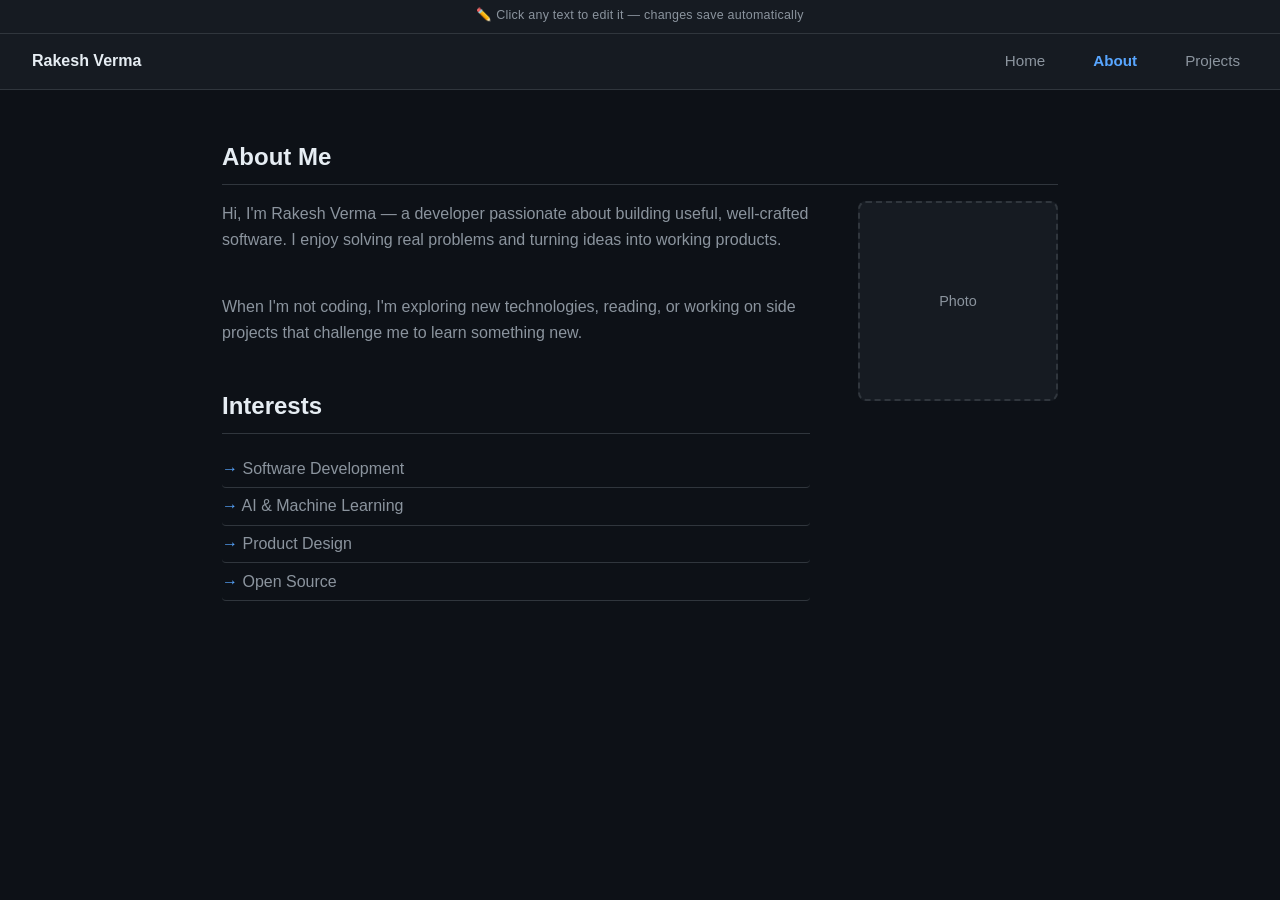
<file: about.html>
<!DOCTYPE html>
<html lang="en">
<head>
  <meta charset="UTF-8">
  <meta name="viewport" content="width=device-width, initial-scale=1.0">
  <title>About — Rakesh Verma</title>
  <link rel="stylesheet" href="styles.css">
</head>
<body>

  <div class="edit-hint">✏️ Click any text to edit it — changes save automatically</div>

  <nav>
    <span class="nav-brand" contenteditable="true" data-key="nav-brand">Rakesh Verma</span>
    <a href="home.html">Home</a>
    <a href="about.html" class="active">About</a>
    <a href="projects.html">Projects</a>
  </nav>

  <main>
    <h2>About Me</h2>

    <div class="about-grid">
      <div>
        <div class="bio">
          <p contenteditable="true" data-key="about-bio1">Hi, I'm Rakesh Verma — a developer passionate about building useful, well-crafted software. I enjoy solving real problems and turning ideas into working products.</p>
          <br>
          <p contenteditable="true" data-key="about-bio2">When I'm not coding, I'm exploring new technologies, reading, or working on side projects that challenge me to learn something new.</p>
        </div>

        <br>

        <div class="interests">
          <h2>Interests</h2>
          <ul>
            <li contenteditable="true" data-key="interest-1">Software Development</li>
            <li contenteditable="true" data-key="interest-2">AI &amp; Machine Learning</li>
            <li contenteditable="true" data-key="interest-3">Product Design</li>
            <li contenteditable="true" data-key="interest-4">Open Source</li>
          </ul>
        </div>
      </div>

      <div class="photo-placeholder" contenteditable="true" data-key="photo-label">Photo</div>
    </div>
  </main>

  <script>
    document.querySelectorAll('[contenteditable]').forEach(el => {
      const key = el.dataset.key;
      const saved = localStorage.getItem('portfolio_' + key);
      if (saved) el.innerHTML = saved;

      el.addEventListener('blur', () => {
        localStorage.setItem('portfolio_' + key, el.innerHTML);
      });

      el.addEventListener('keydown', e => {
        if (e.key === 'Enter') { e.preventDefault(); el.blur(); }
      });
    });
  </script>

</body>
</html>
</file>
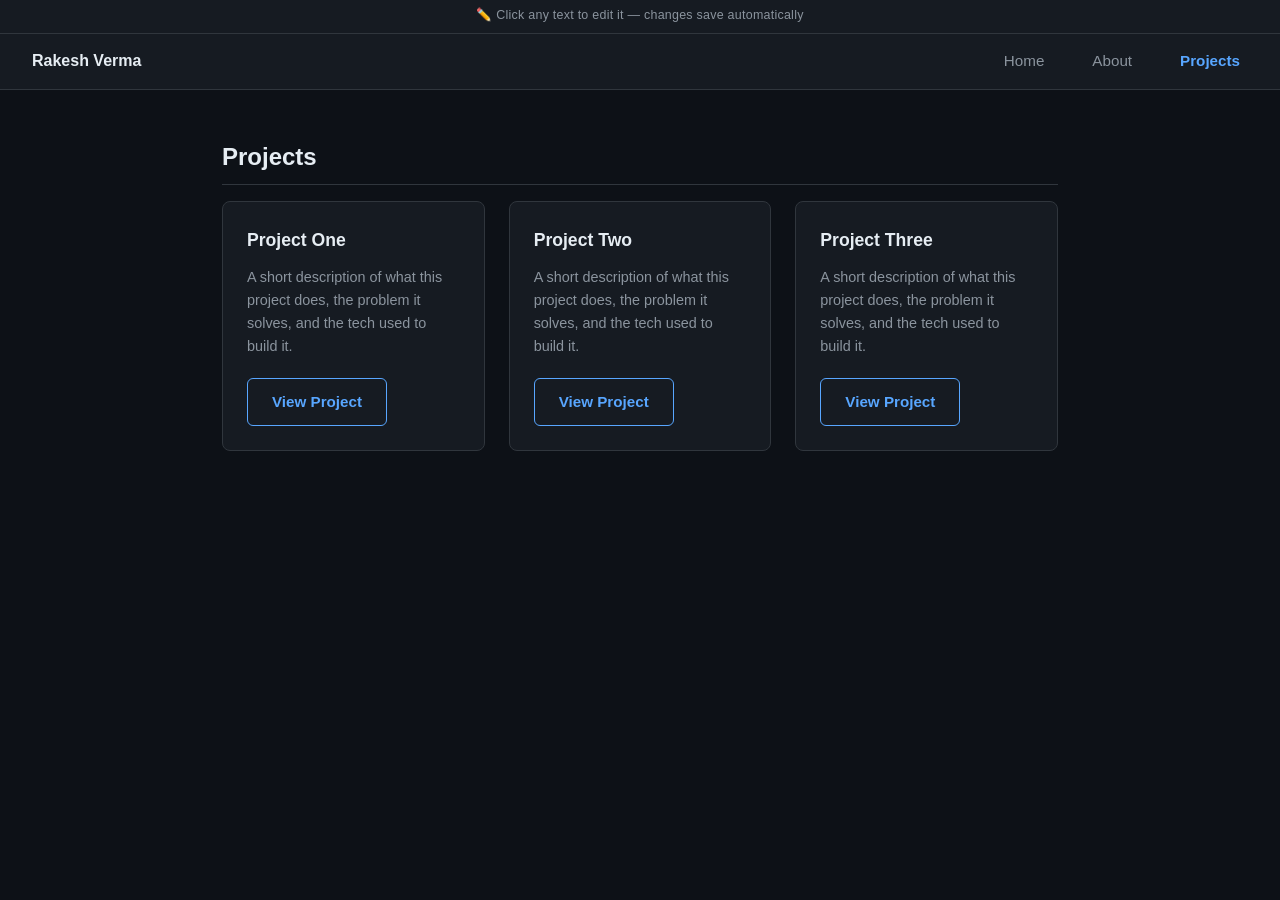
<file: projects.html>
<!DOCTYPE html>
<html lang="en">
<head>
  <meta charset="UTF-8">
  <meta name="viewport" content="width=device-width, initial-scale=1.0">
  <title>Projects — Rakesh Verma</title>
  <link rel="stylesheet" href="styles.css">
</head>
<body>

  <div class="edit-hint">✏️ Click any text to edit it — changes save automatically</div>

  <nav>
    <span class="nav-brand" contenteditable="true" data-key="nav-brand">Rakesh Verma</span>
    <a href="home.html">Home</a>
    <a href="about.html">About</a>
    <a href="projects.html" class="active">Projects</a>
  </nav>

  <main>
    <h2>Projects</h2>

    <div class="cards-grid">

      <div class="card">
        <h3 contenteditable="true" data-key="proj1-title">Project One</h3>
        <p contenteditable="true" data-key="proj1-desc">A short description of what this project does, the problem it solves, and the tech used to build it.</p>
        <a href="#" class="btn btn-outline" contenteditable="true" data-key="proj1-btn">View Project</a>
      </div>

      <div class="card">
        <h3 contenteditable="true" data-key="proj2-title">Project Two</h3>
        <p contenteditable="true" data-key="proj2-desc">A short description of what this project does, the problem it solves, and the tech used to build it.</p>
        <a href="#" class="btn btn-outline" contenteditable="true" data-key="proj2-btn">View Project</a>
      </div>

      <div class="card">
        <h3 contenteditable="true" data-key="proj3-title">Project Three</h3>
        <p contenteditable="true" data-key="proj3-desc">A short description of what this project does, the problem it solves, and the tech used to build it.</p>
        <a href="#" class="btn btn-outline" contenteditable="true" data-key="proj3-btn">View Project</a>
      </div>

    </div>
  </main>

  <script>
    document.querySelectorAll('[contenteditable]').forEach(el => {
      const key = el.dataset.key;
      const saved = localStorage.getItem('portfolio_' + key);
      if (saved) el.innerHTML = saved;

      el.addEventListener('blur', () => {
        localStorage.setItem('portfolio_' + key, el.innerHTML);
      });

      el.addEventListener('keydown', e => {
        if (e.key === 'Enter') { e.preventDefault(); el.blur(); }
      });
    });
  </script>

</body>
</html>
</file>
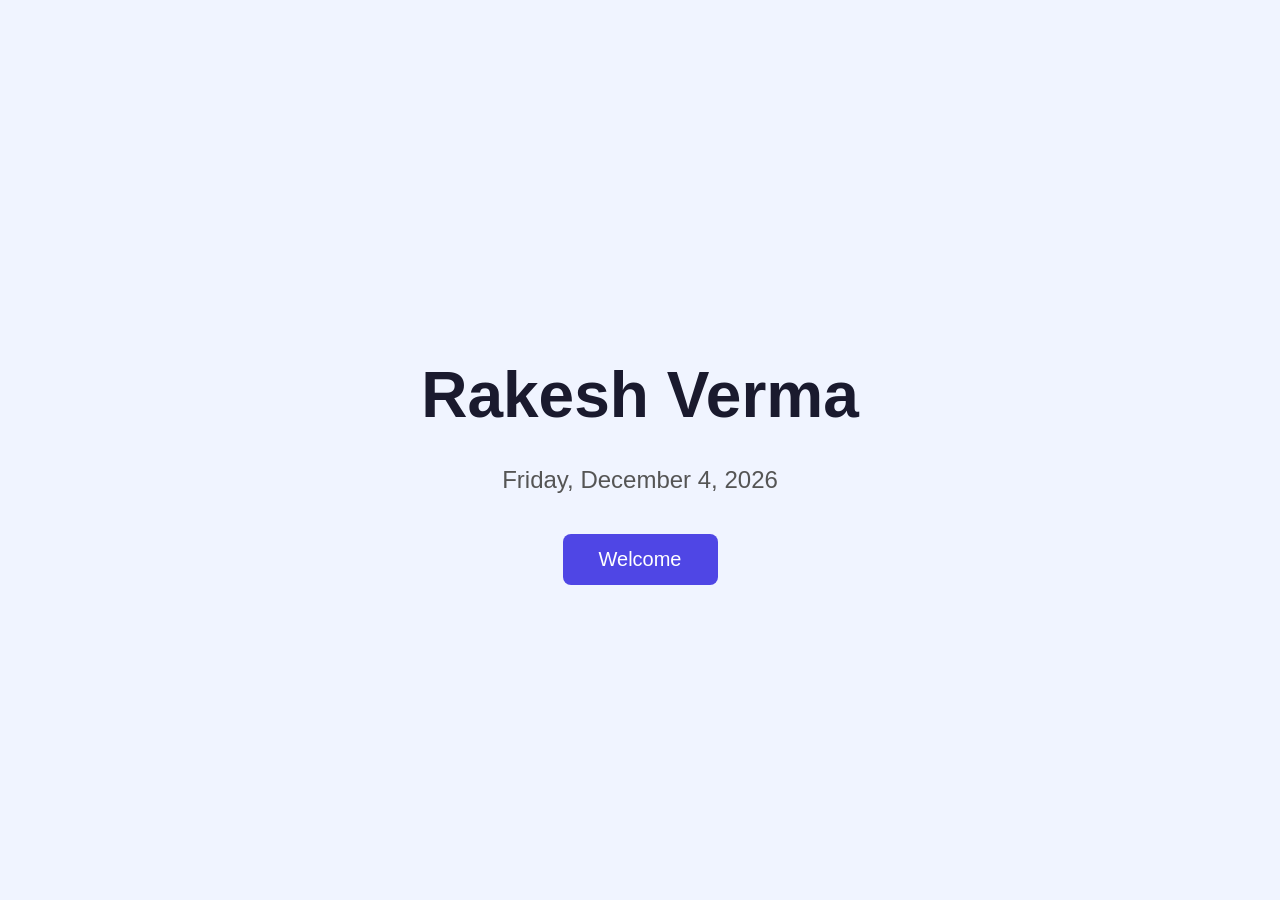
<file: helloproject/hello.html>
<!DOCTYPE html>
<html lang="en">
<head>
  <meta charset="UTF-8">
  <title>Hello, Rakesh!</title>
  <style>
    body {
      font-family: Arial, sans-serif;
      display: flex;
      flex-direction: column;
      align-items: center;
      justify-content: center;
      height: 100vh;
      margin: 0;
      background-color: #f0f4ff;
    }

    h1 {
      font-size: 64px;
      color: #1a1a2e;
      margin-bottom: 10px;
    }

    p {
      font-size: 24px;
      color: #555;
      margin-bottom: 40px;
    }

    button {
      font-size: 20px;
      padding: 14px 36px;
      background-color: #4f46e5;
      color: white;
      border: none;
      border-radius: 8px;
      cursor: pointer;
    }

    button:hover {
      background-color: #4338ca;
    }
  </style>
</head>
<body>

  <h1>Rakesh Verma</h1>
  <p id="date"></p>
  <button onclick="alert('Welcome, Rakesh! 🎉')">Welcome</button>

  <script>
    const today = new Date();
    const options = { weekday: 'long', year: 'numeric', month: 'long', day: 'numeric' };
    document.getElementById('date').textContent = today.toLocaleDateString('en-US', options);
  </script>

</body>
</html>
</file>
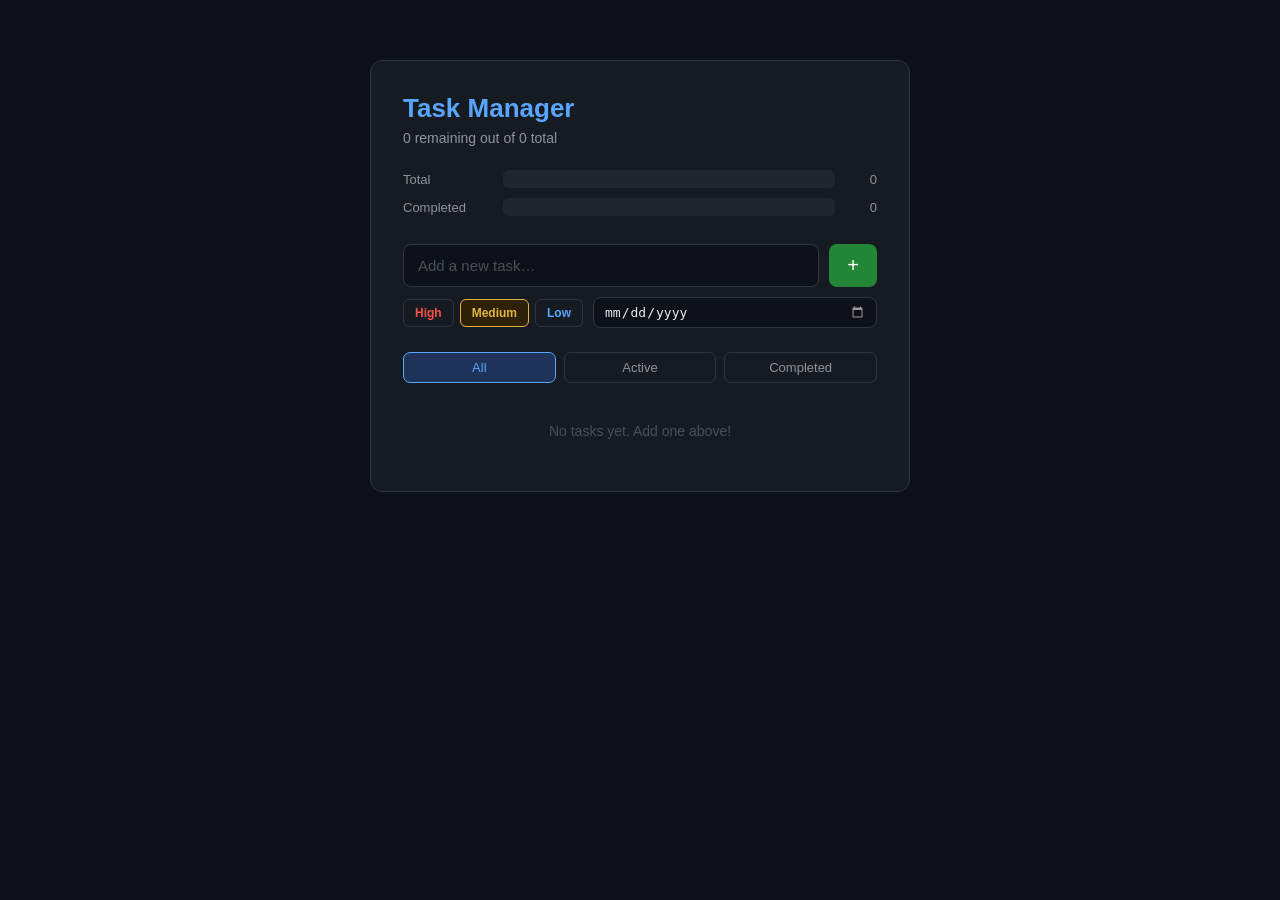
<file: helloproject/tasks.html>
<!DOCTYPE html>
<html lang="en">
<head>
  <meta charset="UTF-8">
  <title>Task Manager</title>
  <style>
    /* ── Reset & base ── */
    * { box-sizing: border-box; margin: 0; padding: 0; }

    body {
      background-color: #0d1117;
      color: #e6edf3;
      font-family: Arial, sans-serif;
      display: flex;
      justify-content: center;
      padding: 60px 16px;
      min-height: 100vh;
    }

    /* ── Card ── */
    .card {
      background-color: #161b22;
      border: 1px solid #30363d;
      border-radius: 12px;
      padding: 32px;
      width: 100%;
      max-width: 540px;
      height: fit-content;
    }

    h1 { font-size: 26px; margin-bottom: 6px; color: #58a6ff; }

    /* ── Counter ── */
    #counter { font-size: 14px; color: #8b949e; margin-bottom: 24px; }

    /* ── Bar chart ── */
    .chart { margin-bottom: 28px; display: flex; flex-direction: column; gap: 10px; }
    .bar-row { display: flex; align-items: center; gap: 10px; }
    .bar-label { font-size: 13px; color: #8b949e; width: 90px; flex-shrink: 0; }
    .bar-track { flex: 1; background-color: #21262d; border-radius: 6px; height: 18px; overflow: hidden; }
    .bar-fill { height: 100%; border-radius: 6px; width: 0%; transition: width 0.4s ease; }
    .bar-fill.total     { background-color: #58a6ff; }
    .bar-fill.completed { background-color: #3fb950; }
    .bar-value { font-size: 13px; color: #8b949e; min-width: 32px; text-align: right; flex-shrink: 0; }

    /* ── Input rows ── */
    .input-row {
      display: flex;
      gap: 10px;
      margin-bottom: 10px;
    }

    .extras-row {
      display: flex;
      gap: 10px;
      margin-bottom: 24px;
      align-items: center;
    }

    #task-input {
      flex: 1;
      padding: 10px 14px;
      background-color: #0d1117;
      border: 1px solid #30363d;
      border-radius: 8px;
      color: #e6edf3;
      font-size: 15px;
      outline: none;
      transition: border-color 0.2s;
    }
    #task-input:focus { border-color: #58a6ff; }
    #task-input::placeholder { color: #484f58; }

    #add-btn {
      padding: 10px 18px;
      background-color: #238636;
      color: #fff;
      border: none;
      border-radius: 8px;
      font-size: 20px;
      cursor: pointer;
      transition: background-color 0.2s;
    }
    #add-btn:hover { background-color: #2ea043; }

    /* ── Priority buttons ── */
    .priority-group {
      display: flex;
      gap: 6px;
      flex-shrink: 0;
    }

    .pri-btn {
      padding: 6px 11px;
      border-radius: 6px;
      border: 1px solid #30363d;
      background: none;
      font-size: 12px;
      font-weight: bold;
      cursor: pointer;
      color: #8b949e;
      transition: background-color 0.15s, border-color 0.15s, color 0.15s;
    }
    .pri-btn[data-p="high"]   { color: #f85149; }
    .pri-btn[data-p="medium"] { color: #e3b341; }
    .pri-btn[data-p="low"]    { color: #58a6ff; }

    .pri-btn[data-p="high"].selected   { background-color: #3d1a1a; border-color: #f85149; }
    .pri-btn[data-p="medium"].selected { background-color: #2d2208; border-color: #e3b341; }
    .pri-btn[data-p="low"].selected    { background-color: #0d1f38; border-color: #58a6ff; }

    /* ── Due date input ── */
    #due-date {
      flex: 1;
      padding: 6px 10px;
      background-color: #0d1117;
      border: 1px solid #30363d;
      border-radius: 8px;
      color: #e6edf3;
      font-size: 13px;
      outline: none;
      cursor: pointer;
      transition: border-color 0.2s;
    }
    #due-date:focus { border-color: #58a6ff; }
    #due-date::-webkit-calendar-picker-indicator { filter: invert(0.6); cursor: pointer; }

    /* ── Filter + Clear row ── */
    .filter-row {
      display: flex;
      gap: 8px;
      margin-bottom: 20px;
      align-items: center;
    }

    .filters { display: flex; gap: 8px; flex: 1; }

    .filter-btn {
      flex: 1;
      padding: 7px 0;
      background: none;
      border: 1px solid #30363d;
      border-radius: 7px;
      color: #8b949e;
      font-size: 13px;
      cursor: pointer;
      transition: background-color 0.2s, color 0.2s, border-color 0.2s;
    }
    .filter-btn:hover { border-color: #58a6ff; color: #e6edf3; }
    .filter-btn.active { background-color: #1f3358; border-color: #58a6ff; color: #58a6ff; }

    /* ── Clear Completed button ── */
    #clear-btn {
      padding: 7px 12px;
      background: none;
      border: 1px solid #6e7681;
      border-radius: 7px;
      color: #8b949e;
      font-size: 12px;
      cursor: pointer;
      white-space: nowrap;
      flex-shrink: 0;
      transition: background-color 0.2s, border-color 0.2s, color 0.2s;
      display: none;
    }
    #clear-btn:hover { background-color: #f851491a; border-color: #f85149; color: #f85149; }

    /* ── Task list ── */
    #task-list { list-style: none; display: flex; flex-direction: column; gap: 10px; }

    .task-item {
      display: flex;
      align-items: center;
      background-color: #0d1117;
      border: 1px solid #21262d;
      border-radius: 8px;
      padding: 12px 14px;
      gap: 10px;
      transition: border-color 0.2s;
    }
    .task-item:hover { border-color: #30363d; }

    /* Overdue highlight */
    .task-item.overdue { border-color: #f0883e88; background-color: #1a1006; }

    /* Priority dot */
    .pri-dot {
      width: 10px;
      height: 10px;
      border-radius: 50%;
      flex-shrink: 0;
    }
    .pri-dot.high   { background-color: #f85149; }
    .pri-dot.medium { background-color: #e3b341; }
    .pri-dot.low    { background-color: #58a6ff; }

    /* Checkbox */
    .task-item input[type="checkbox"] {
      width: 18px; height: 18px;
      accent-color: #58a6ff;
      cursor: pointer; flex-shrink: 0;
    }

    /* Task body */
    .task-body { flex: 1; display: flex; flex-direction: column; gap: 3px; min-width: 0; }

    .task-label { font-size: 15px; color: #e6edf3; word-break: break-word; transition: color 0.2s; }

    /* Done state */
    .task-item.done .task-label { text-decoration: line-through; color: #f85149; }

    .task-dates { font-size: 11px; color: #484f58; display: flex; flex-wrap: wrap; gap: 10px; }
    .task-dates span { white-space: nowrap; }
    .task-dates .completed-date { color: #3fb950; }
    .task-dates .due-date       { color: #8b949e; }
    .task-dates .due-date.overdue-label { color: #f0883e; font-weight: bold; }

    /* Delete button */
    .delete-btn {
      background: none;
      border: 1px solid #6e7681;
      color: #f85149;
      border-radius: 6px;
      padding: 4px 10px;
      font-size: 13px;
      cursor: pointer;
      flex-shrink: 0;
      transition: background-color 0.2s, border-color 0.2s;
    }
    .delete-btn:hover { background-color: #f851491a; border-color: #f85149; }

    /* Empty state */
    #empty-msg { text-align: center; color: #484f58; font-size: 14px; padding: 20px 0; }
  </style>
</head>
<body>

  <div class="card">
    <h1>Task Manager</h1>
    <p id="counter">0 remaining out of 0 total</p>

    <!-- Bar chart -->
    <div class="chart">
      <div class="bar-row">
        <span class="bar-label">Total</span>
        <div class="bar-track"><div class="bar-fill total" id="bar-total"></div></div>
        <span class="bar-value" id="val-total">0</span>
      </div>
      <div class="bar-row">
        <span class="bar-label">Completed</span>
        <div class="bar-track"><div class="bar-fill completed" id="bar-completed"></div></div>
        <span class="bar-value" id="val-completed">0</span>
      </div>
    </div>

    <!-- Main input -->
    <div class="input-row">
      <input id="task-input" type="text" placeholder="Add a new task…" />
      <button id="add-btn" title="Add task">+</button>
    </div>

    <!-- Priority + due date -->
    <div class="extras-row">
      <div class="priority-group">
        <button class="pri-btn" data-p="high">High</button>
        <button class="pri-btn selected" data-p="medium">Medium</button>
        <button class="pri-btn" data-p="low">Low</button>
      </div>
      <input id="due-date" type="date" title="Due date (optional)" />
    </div>

    <!-- Filters + Clear completed -->
    <div class="filter-row">
      <div class="filters">
        <button class="filter-btn active" data-filter="all">All</button>
        <button class="filter-btn" data-filter="active">Active</button>
        <button class="filter-btn" data-filter="completed">Completed</button>
      </div>
      <button id="clear-btn" title="Remove all completed tasks">Clear Done</button>
    </div>

    <!-- Task list -->
    <ul id="task-list">
      <li id="empty-msg">No tasks yet. Add one above!</li>
    </ul>
  </div>

  <script>
    const input        = document.getElementById('task-input');
    const addBtn       = document.getElementById('add-btn');
    const dueDateInput = document.getElementById('due-date');
    const taskList     = document.getElementById('task-list');
    const counter      = document.getElementById('counter');
    const emptyMsg     = document.getElementById('empty-msg');
    const barTotal     = document.getElementById('bar-total');
    const barCompleted = document.getElementById('bar-completed');
    const valTotal     = document.getElementById('val-total');
    const valCompleted = document.getElementById('val-completed');
    const clearBtn     = document.getElementById('clear-btn');

    let currentFilter   = 'all';
    let currentPriority = 'medium';

    // ── Priority selector ──
    document.querySelectorAll('.pri-btn').forEach(btn => {
      btn.addEventListener('click', () => {
        document.querySelectorAll('.pri-btn').forEach(b => b.classList.remove('selected'));
        btn.classList.add('selected');
        currentPriority = btn.dataset.p;
      });
    });

    // ── Filter buttons ──
    document.querySelectorAll('.filter-btn').forEach(btn => {
      btn.addEventListener('click', () => {
        document.querySelectorAll('.filter-btn').forEach(b => b.classList.remove('active'));
        btn.classList.add('active');
        currentFilter = btn.dataset.filter;
        applyFilter();
      });
    });

    function applyFilter() {
      taskList.querySelectorAll('.task-item').forEach(li => {
        const done = li.classList.contains('done');
        const show =
          currentFilter === 'all' ||
          (currentFilter === 'active'    && !done) ||
          (currentFilter === 'completed' &&  done);
        li.style.display = show ? 'flex' : 'none';
      });
      toggleEmpty();
    }

    // ── Clear completed ──
    clearBtn.addEventListener('click', () => {
      taskList.querySelectorAll('.task-item.done').forEach(li => li.remove());
      updateCounter();
      toggleEmpty();
      saveTasks();
    });

    // ── Date helpers ──
    function fmt(iso) {
      if (!iso) return null;
      const d = new Date(iso);
      return d.toLocaleDateString('en-GB', { day: '2-digit', month: 'short', year: 'numeric' })
             + ' ' + d.toLocaleTimeString('en-GB', { hour: '2-digit', minute: '2-digit' });
    }

    function fmtDate(dateStr) {
      if (!dateStr) return null;
      const [y, m, d] = dateStr.split('-');
      return `${d} ${['Jan','Feb','Mar','Apr','May','Jun','Jul','Aug','Sep','Oct','Nov','Dec'][+m-1]} ${y}`;
    }

    function isOverdue(dateStr, done) {
      if (!dateStr || done) return false;
      return new Date(dateStr) < new Date(new Date().toDateString());
    }

    // ── localStorage helpers ──
    function saveTasks() {
      const tasks = [...taskList.querySelectorAll('.task-item')].map(li => ({
        text:        li.querySelector('.task-label').textContent,
        done:        li.classList.contains('done'),
        priority:    li.dataset.priority   || 'medium',
        dueDate:     li.dataset.dueDate    || null,
        addedAt:     li.dataset.addedAt    || null,
        completedAt: li.dataset.completedAt || null
      }));
      localStorage.setItem('tasks', JSON.stringify(tasks));
    }

    function loadTasks() {
      const saved = JSON.parse(localStorage.getItem('tasks') || '[]');
      saved.forEach(t => createTaskItem(t.text, t.done, t.priority || 'medium', t.dueDate || null, t.addedAt, t.completedAt));
      toggleEmpty();
      updateCounter();
      applyFilter();
    }

    // ── Add task ──
    input.addEventListener('keydown', e => { if (e.key === 'Enter') addTask(); });
    addBtn.addEventListener('click', addTask);

    function addTask() {
      const text = input.value.trim();
      if (!text) return;
      const dueDate = dueDateInput.value || null;
      input.value = '';
      dueDateInput.value = '';
      createTaskItem(text, false, currentPriority, dueDate, new Date().toISOString(), null);
      toggleEmpty();
      updateCounter();
      saveTasks();
      applyFilter();
      input.focus();
    }

    // ── Build a task <li> ──
    function createTaskItem(text, done, priority, dueDate, addedAt, completedAt) {
      const li = document.createElement('li');
      li.className = 'task-item' + (done ? ' done' : '');
      li.dataset.priority    = priority    || 'medium';
      li.dataset.dueDate     = dueDate     || '';
      li.dataset.addedAt     = addedAt     || '';
      li.dataset.completedAt = completedAt || '';

      if (isOverdue(dueDate, done)) li.classList.add('overdue');

      // Priority dot
      const dot = document.createElement('span');
      dot.className = `pri-dot ${priority || 'medium'}`;

      // Checkbox
      const checkbox = document.createElement('input');
      checkbox.type = 'checkbox';
      checkbox.checked = done;
      checkbox.addEventListener('change', () => {
        li.classList.toggle('done', checkbox.checked);
        li.dataset.completedAt = checkbox.checked ? new Date().toISOString() : '';
        li.classList.toggle('overdue', isOverdue(li.dataset.dueDate, checkbox.checked));
        updateDates(li);
        updateCounter();
        saveTasks();
        applyFilter();
      });

      // Body
      const body = document.createElement('div');
      body.className = 'task-body';

      const label = document.createElement('span');
      label.className = 'task-label';
      label.textContent = text;

      const dates = document.createElement('div');
      dates.className = 'task-dates';
      body.append(label, dates);

      // Delete button
      const delBtn = document.createElement('button');
      delBtn.className = 'delete-btn';
      delBtn.textContent = 'Delete';
      delBtn.addEventListener('click', () => {
        li.remove();
        updateCounter();
        toggleEmpty();
        saveTasks();
      });

      li.append(dot, checkbox, body, delBtn);
      taskList.appendChild(li);
      updateDates(li);
    }

    // ── Render dates row ──
    function updateDates(li) {
      const dates       = li.querySelector('.task-dates');
      const addedAt     = li.dataset.addedAt;
      const completedAt = li.dataset.completedAt;
      const dueDate     = li.dataset.dueDate;
      const done        = li.classList.contains('done');
      dates.innerHTML   = '';

      if (addedAt) {
        const s = document.createElement('span');
        s.textContent = 'Added: ' + fmt(addedAt);
        dates.appendChild(s);
      }
      if (dueDate) {
        const s = document.createElement('span');
        s.className = 'due-date' + (isOverdue(dueDate, done) ? ' overdue-label' : '');
        s.textContent = (isOverdue(dueDate, done) ? 'Overdue: ' : 'Due: ') + fmtDate(dueDate);
        dates.appendChild(s);
      }
      if (completedAt) {
        const s = document.createElement('span');
        s.className = 'completed-date';
        s.textContent = 'Completed: ' + fmt(completedAt);
        dates.appendChild(s);
      }
    }

    // ── Counter + bar chart ──
    function updateCounter() {
      const total     = taskList.querySelectorAll('.task-item').length;
      const done      = taskList.querySelectorAll('.task-item.done').length;
      const remaining = total - done;

      counter.textContent = `${remaining} remaining out of ${total} total`;

      barTotal.style.width     = total > 0 ? '100%' : '0%';
      barCompleted.style.width = total > 0 ? `${(done / total) * 100}%` : '0%';
      valTotal.textContent     = total;
      valCompleted.textContent = done;

      clearBtn.style.display = done > 0 ? 'block' : 'none';
    }

    // ── Empty state (filter-aware) ──
    function toggleEmpty() {
      const visible = [...taskList.querySelectorAll('.task-item')]
        .filter(li => li.style.display !== 'none').length;

      if (visible > 0) {
        emptyMsg.style.display = 'none';
      } else {
        const msgs = {
          all:       'No tasks yet. Add one above!',
          active:    'No active tasks.',
          completed: 'No completed tasks yet.'
        };
        emptyMsg.textContent   = msgs[currentFilter];
        emptyMsg.style.display = 'block';
      }
    }

    // ── Boot ──
    loadTasks();
  </script>

</body>
</html>
</file>
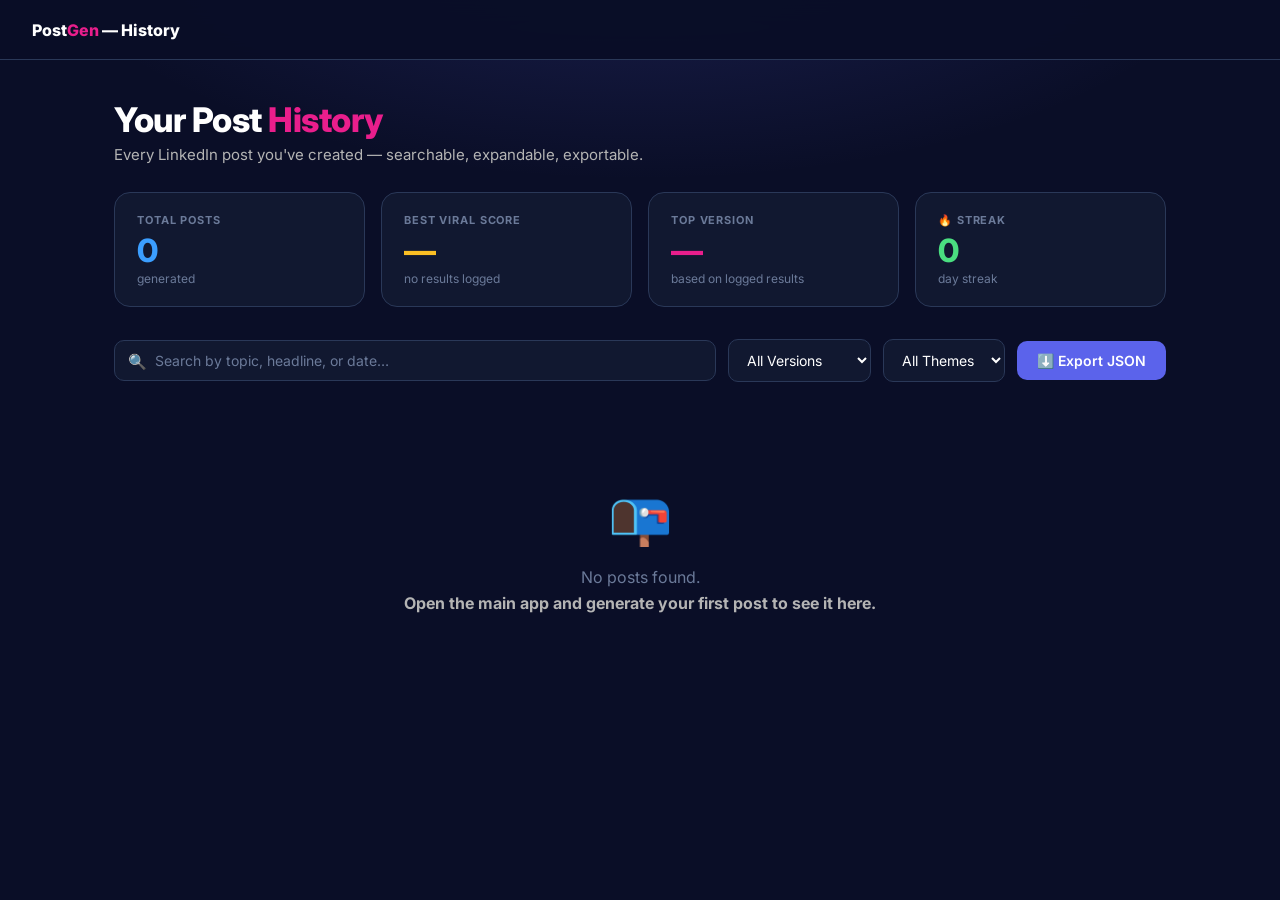
<file: linkedin-app/linkedin-post-history.html>
<!DOCTYPE html>
<html lang="en">
<head>
  <meta charset="UTF-8" />
  <meta name="viewport" content="width=device-width, initial-scale=1.0" />
  <title>LinkedIn Post History</title>
  <link href="https://fonts.googleapis.com/css2?family=Inter:wght@400;500;600;700;800&display=swap" rel="stylesheet" />
  <style>
    :root {
      --bg:      #0A0E27;
      --surface: #111830;
      --surface2:#161f3a;
      --border:  #2A3858;
      --pink:    #E91E8C;
      --blue:    #5B63EB;
      --green:   #4ADE80;
      --white:   #FFFFFF;
      --secondary:#B4B4B4;
      --muted:   #6B7A99;
      --r-md:    10px;
      --r-lg:    16px;
      --r-xl:    20px;
    }
    *, *::before, *::after { box-sizing: border-box; margin: 0; padding: 0; }
    html { scroll-behavior: smooth; }
    body {
      font-family: 'Inter', sans-serif;
      background: radial-gradient(ellipse 80% 50% at 50% -10%, rgba(91,99,235,0.22) 0%, transparent 60%), var(--bg);
      background-attachment: fixed;
      color: var(--white);
      min-height: 100vh;
      padding-bottom: 80px;
    }

    /* ── NAV ── */
    .navbar {
      position: sticky; top: 0; z-index: 100;
      display: flex; align-items: center; justify-content: space-between;
      height: 60px; padding: 0 32px;
      background: rgba(10,14,39,0.96);
      backdrop-filter: blur(12px);
      border-bottom: 1px solid var(--border);
    }
    .nav-logo { font-size: 16px; font-weight: 800; color: var(--white); }
    .nav-logo span { color: var(--pink); }
    .nav-sub { font-size: 13px; color: var(--muted); }

    /* ── WRAP ── */
    .wrap { max-width: 1100px; margin: 0 auto; padding: 0 24px; }

    /* ── PAGE HEADER ── */
    .page-header { padding: 40px 0 28px; }
    .page-title { font-size: 34px; font-weight: 800; letter-spacing: -0.5px; line-height: 1.15; }
    .page-title em { font-style: normal; color: var(--pink); }
    .page-sub { font-size: 15px; color: var(--secondary); margin-top: 6px; }

    /* ── SUMMARY STATS ── */
    .stats-row {
      display: grid;
      grid-template-columns: repeat(4, 1fr);
      gap: 16px;
      margin-bottom: 32px;
    }
    .stat-card {
      background: var(--surface);
      border: 1px solid var(--border);
      border-radius: var(--r-lg);
      padding: 20px 22px;
    }
    .stat-label { font-size: 11px; font-weight: 700; color: var(--muted); text-transform: uppercase; letter-spacing: 0.08em; margin-bottom: 8px; }
    .stat-value { font-size: 32px; font-weight: 800; line-height: 1; }
    .stat-value.pink  { color: var(--pink); }
    .stat-value.blue  { color: #3B9EFF; }
    .stat-value.green { color: var(--green); }
    .stat-value.gold  { color: #FBBF24; }
    .stat-sub { font-size: 12px; color: var(--muted); margin-top: 4px; }

    /* ── TOOLBAR ── */
    .toolbar {
      display: flex; align-items: center; gap: 12px;
      margin-bottom: 24px; flex-wrap: wrap;
    }
    .search-wrap {
      flex: 1; min-width: 220px;
      position: relative;
    }
    .search-icon {
      position: absolute; left: 14px; top: 50%; transform: translateY(-50%);
      font-size: 15px; color: var(--muted); pointer-events: none;
    }
    .search-input {
      width: 100%;
      background: var(--surface);
      border: 1.5px solid var(--border);
      border-radius: var(--r-md);
      padding: 11px 14px 11px 40px;
      color: var(--white);
      font-size: 14px;
      font-family: 'Inter', sans-serif;
      outline: none;
      transition: border-color 0.2s;
    }
    .search-input::placeholder { color: var(--muted); }
    .search-input:focus { border-color: var(--blue); }

    .filter-select {
      background: var(--surface);
      border: 1.5px solid var(--border);
      border-radius: var(--r-md);
      padding: 11px 14px;
      color: var(--white);
      font-size: 14px;
      font-family: 'Inter', sans-serif;
      outline: none;
      cursor: pointer;
    }
    .filter-select:focus { border-color: var(--blue); }

    .btn {
      display: inline-flex; align-items: center; gap: 7px;
      padding: 11px 20px; border-radius: var(--r-md);
      font-size: 14px; font-weight: 600; cursor: pointer;
      transition: all 0.2s; font-family: 'Inter', sans-serif;
      border: none; white-space: nowrap;
    }
    .btn-blue    { background: var(--blue); color: var(--white); }
    .btn-blue:hover { background: #6E75F0; }
    .btn-outline { background: transparent; color: var(--secondary); border: 1.5px solid var(--border); }
    .btn-outline:hover { color: var(--white); border-color: var(--blue); }
    .btn-sm { padding: 7px 13px; font-size: 12px; }

    /* ── EMPTY STATE ── */
    .empty-state {
      text-align: center; padding: 80px 20px;
      color: var(--muted);
    }
    .empty-icon { font-size: 52px; margin-bottom: 16px; }
    .empty-state p { font-size: 16px; line-height: 1.6; }
    .empty-state strong { color: var(--secondary); }

    /* ── POST CARDS ── */
    .cards-grid {
      display: grid;
      grid-template-columns: repeat(auto-fill, minmax(340px, 1fr));
      gap: 20px;
    }

    .post-card {
      background: var(--surface);
      border: 1px solid var(--border);
      border-radius: var(--r-xl);
      overflow: hidden;
      transition: border-color 0.2s, box-shadow 0.2s;
      cursor: pointer;
    }
    .post-card:hover { border-color: rgba(91,99,235,0.5); box-shadow: 0 8px 32px rgba(0,0,0,0.3); }
    .post-card.expanded { border-color: var(--blue); }

    .card-top { padding: 20px 22px 16px; }
    .card-meta-row {
      display: flex; align-items: center; justify-content: space-between;
      gap: 8px; margin-bottom: 14px; flex-wrap: wrap;
    }
    .card-badges { display: flex; gap: 6px; align-items: center; flex-wrap: wrap; }

    .badge {
      display: inline-flex; align-items: center; gap: 4px;
      padding: 3px 10px; border-radius: 9999px;
      font-size: 11px; font-weight: 700;
      text-transform: uppercase; letter-spacing: 0.05em;
    }
    .badge-pink  { background: rgba(233,30,140,0.15); color: var(--pink);  border: 1px solid rgba(233,30,140,0.3); }
    .badge-blue  { background: rgba(91,99,235,0.15);  color: #7B84F3;       border: 1px solid rgba(91,99,235,0.3); }
    .badge-green { background: rgba(74,222,128,0.12); color: var(--green);  border: 1px solid rgba(74,222,128,0.25); }
    .badge-gold  { background: rgba(251,191,36,0.12); color: #FBBF24;       border: 1px solid rgba(251,191,36,0.25); }
    .badge-muted { background: rgba(255,255,255,0.06); color: var(--secondary); border: 1px solid var(--border); }

    .card-date { font-size: 12px; color: var(--muted); font-weight: 500; }

    .card-headline {
      font-size: 16px; font-weight: 700; line-height: 1.35;
      margin-bottom: 10px; letter-spacing: -0.01em;
    }
    .ver-a .card-headline { color: #3B9EFF; }
    .ver-b .card-headline { color: var(--green); }

    .card-topic {
      font-size: 13px; color: var(--secondary);
      line-height: 1.5;
      display: -webkit-box; -webkit-line-clamp: 2; -webkit-box-orient: vertical;
      overflow: hidden;
    }

    .card-score-row {
      display: flex; align-items: center; justify-content: space-between;
      padding: 10px 22px; border-top: 1px solid var(--border);
      background: rgba(255,255,255,0.02);
    }
    .score-lbl { font-size: 11px; color: var(--muted); text-transform: uppercase; letter-spacing: 0.07em; font-weight: 600; }
    .score-val { font-size: 20px; font-weight: 800; }
    .score-hi { color: var(--pink); }
    .score-mid { color: #FBBF24; }
    .score-lo { color: var(--muted); }
    .expand-hint { font-size: 12px; color: var(--muted); }

    /* ── EXPANDED SECTION ── */
    .card-expand { display: none; border-top: 1px solid var(--border); padding: 20px 22px; }
    .post-card.expanded .card-expand { display: block; }

    .exp-section-label {
      font-size: 10px; font-weight: 700; text-transform: uppercase;
      letter-spacing: 0.1em; color: var(--muted); margin-bottom: 8px;
    }
    .exp-body {
      font-size: 13px; line-height: 1.8;
      color: var(--secondary);
      white-space: pre-wrap; word-break: break-word;
      background: rgba(255,255,255,0.025);
      border-radius: var(--r-md);
      padding: 16px;
      margin-bottom: 16px;
      border: 1px solid var(--border);
    }
    .exp-tags { display: flex; flex-wrap: wrap; gap: 6px; margin-bottom: 16px; }
    .hashtag { font-size: 12px; color: #3B9EFF; font-weight: 600; }

    .exp-stats {
      display: grid; grid-template-columns: repeat(4, 1fr);
      gap: 10px; margin-bottom: 16px;
    }
    .exp-stat {
      background: rgba(255,255,255,0.04);
      border: 1px solid var(--border);
      border-radius: var(--r-md);
      padding: 10px 12px; text-align: center;
    }
    .exp-stat-lbl { font-size: 10px; color: var(--muted); text-transform: uppercase; letter-spacing: 0.06em; margin-bottom: 4px; }
    .exp-stat-val { font-size: 20px; font-weight: 800; color: var(--white); }

    .exp-actions { display: flex; gap: 8px; flex-wrap: wrap; }

    /* ── RESULTS COUNT ── */
    .results-count { font-size: 13px; color: var(--muted); margin-bottom: 16px; }
    .results-count strong { color: var(--secondary); }

    /* ── RESPONSIVE ── */
    @media (max-width: 768px) {
      .stats-row { grid-template-columns: 1fr 1fr; }
      .cards-grid { grid-template-columns: 1fr; }
      .navbar { padding: 0 16px; }
      .wrap { padding: 0 16px; }
      .page-title { font-size: 26px; }
      .exp-stats { grid-template-columns: 1fr 1fr; }
    }
    @media (max-width: 480px) {
      .stats-row { grid-template-columns: 1fr 1fr; }
    }
  </style>
</head>
<body>

<nav class="navbar">
  <div>
    <div class="nav-logo">Post<span>Gen</span> — History</div>
  </div>
  <div class="nav-sub" id="last-updated"></div>
</nav>

<div class="wrap">

  <div class="page-header">
    <h1 class="page-title">Your Post <em>History</em></h1>
    <p class="page-sub">Every LinkedIn post you've created — searchable, expandable, exportable.</p>
  </div>

  <!-- Summary Stats -->
  <div class="stats-row" id="stats-row">
    <div class="stat-card">
      <div class="stat-label">Total Posts</div>
      <div class="stat-value blue" id="stat-total">0</div>
      <div class="stat-sub">generated</div>
    </div>
    <div class="stat-card">
      <div class="stat-label">Best Viral Score</div>
      <div class="stat-value gold" id="stat-best">—</div>
      <div class="stat-sub" id="stat-best-topic">no results logged</div>
    </div>
    <div class="stat-card">
      <div class="stat-label">Top Version</div>
      <div class="stat-value pink" id="stat-topver">—</div>
      <div class="stat-sub" id="stat-topver-sub">based on logged results</div>
    </div>
    <div class="stat-card">
      <div class="stat-label">🔥 Streak</div>
      <div class="stat-value green" id="stat-streak">0</div>
      <div class="stat-sub">day streak</div>
    </div>
  </div>

  <!-- Toolbar -->
  <div class="toolbar">
    <div class="search-wrap">
      <span class="search-icon">🔍</span>
      <input class="search-input" type="text" id="search-input"
             placeholder="Search by topic, headline, or date…"
             oninput="filterCards()" />
    </div>
    <select class="filter-select" id="filter-version" onchange="filterCards()">
      <option value="">All Versions</option>
      <option value="A">Version A only</option>
      <option value="B">Version B only</option>
    </select>
    <select class="filter-select" id="filter-theme" onchange="filterCards()">
      <option value="">All Themes</option>
    </select>
    <button class="btn btn-blue" onclick="exportJSON()">⬇️ Export JSON</button>
  </div>

  <div class="results-count" id="results-count"></div>

  <!-- Cards Grid -->
  <div class="cards-grid" id="cards-grid"></div>

  <!-- Empty State -->
  <div class="empty-state" id="empty-state" style="display:none">
    <div class="empty-icon">📭</div>
    <p>No posts found.<br/><strong>Open the main app and generate your first post to see it here.</strong></p>
  </div>

</div>

<script>
/* ── Load data from localStorage ── */
function load(key) {
  try { return JSON.parse(localStorage.getItem(key) || '[]'); } catch { return []; }
}

const postLog = load('post_log');
const abLog   = load('ab_log');

/* ── Utils ── */
const esc = s => String(s).replace(/&/g,'&amp;').replace(/</g,'&lt;').replace(/>/g,'&gt;').replace(/"/g,'&quot;');
const fmtDate = s => {
  try { return new Date(s + 'T00:00:00').toLocaleDateString('en-GB', { day:'2-digit', month:'short', year:'numeric' }); }
  catch { return s; }
};
const countWords = t => t.trim().split(/\s+/).filter(w => w).length;
const viralScore = (l,c,s,sv) => (l*1)+(c*3)+(s*4)+(sv*5);

function getStreak(log) {
  if (!log.length) return 0;
  const dates = [...new Set(log.map(p => p.date))].sort().reverse();
  const today = new Date().toISOString().split('T')[0];
  const yest  = new Date(Date.now()-86400000).toISOString().split('T')[0];
  if (dates[0] !== today && dates[0] !== yest) return 0;
  let s = 1;
  for (let i = 1; i < dates.length; i++) {
    if ((new Date(dates[i-1]) - new Date(dates[i]))/86400000 === 1) s++; else break;
  }
  return s;
}

/* ── Compute summary stats ── */
function computeStats() {
  const total = postLog.length;
  document.getElementById('stat-total').textContent = total;

  // Best viral score
  const scored = postLog.filter(p => p.viralScore != null);
  if (scored.length) {
    const best = scored.reduce((a,b) => a.viralScore > b.viralScore ? a : b);
    document.getElementById('stat-best').textContent = best.viralScore;
    document.getElementById('stat-best-topic').textContent = (best.topic || '').substring(0,30) + (best.topic?.length > 30 ? '…' : '');
  }

  // Top version (by avg score from ab_log)
  const aScores = abLog.filter(e => e.version === 'A' && e.score != null).map(e => e.score);
  const bScores = abLog.filter(e => e.version === 'B' && e.score != null).map(e => e.score);
  if (aScores.length || bScores.length) {
    const aAvg = aScores.length ? aScores.reduce((a,b)=>a+b,0)/aScores.length : 0;
    const bAvg = bScores.length ? bScores.reduce((a,b)=>a+b,0)/bScores.length : 0;
    document.getElementById('stat-topver').textContent = aAvg >= bAvg ? 'A' : 'B';
    document.getElementById('stat-topver-sub').textContent =
      `avg score: A=${aAvg.toFixed(0)}, B=${bAvg.toFixed(0)}`;
  }

  document.getElementById('stat-streak').textContent = getStreak(postLog);

  // Last updated
  if (postLog.length) {
    const latest = [...postLog].sort((a,b) => b.date.localeCompare(a.date))[0];
    document.getElementById('last-updated').textContent = 'Last post: ' + fmtDate(latest.date);
  }
}

/* ── Populate theme filter ── */
function populateThemeFilter() {
  const themes = [...new Set(postLog.map(p => p.theme).filter(Boolean))].sort();
  const sel = document.getElementById('filter-theme');
  themes.forEach(t => {
    const o = document.createElement('option');
    o.value = t; o.textContent = t;
    sel.appendChild(o);
  });
}

/* ── Score badge ── */
function scoreBadge(score) {
  if (score == null || score === '—') return `<span class="score-val score-lo">—</span>`;
  const cls = score >= 50 ? 'score-hi' : score >= 20 ? 'score-mid' : 'score-lo';
  return `<span class="score-val ${cls}">${score}</span>`;
}

/* ── Render all cards ── */
let expandedId = null;

function renderCards(list) {
  const grid  = document.getElementById('cards-grid');
  const empty = document.getElementById('empty-state');
  const count = document.getElementById('results-count');

  if (!list.length) {
    grid.innerHTML = '';
    empty.style.display = 'block';
    count.textContent = '';
    return;
  }
  empty.style.display = 'none';
  count.innerHTML = `Showing <strong>${list.length}</strong> of <strong>${postLog.length}</strong> posts`;

  grid.innerHTML = list.map(p => {
    const score   = p.viralScore != null ? p.viralScore
                  : (p.metrics ? viralScore(p.metrics.likes||0, p.metrics.comments||0, p.metrics.shares||0, p.metrics.saves||0) : null);
    const wc      = countWords(p.text || '');
    const verCls  = p.version === 'A' ? 'ver-a' : 'ver-b';
    const verBadge = p.version === 'A'
      ? `<span class="badge badge-pink">Version A</span>`
      : `<span class="badge badge-blue">Version B</span>`;
    const themeBadge = p.theme
      ? `<span class="badge badge-muted">${esc(p.theme)}</span>` : '';
    const tags = (p.hashtags || []).map(t => `<span class="hashtag">${esc(t)}</span>`).join('');
    const isExpanded = expandedId === p.id;

    const statsHtml = p.metrics ? `
      <div class="exp-stats">
        <div class="exp-stat"><div class="exp-stat-lbl">👍 Likes</div><div class="exp-stat-val">${p.metrics.likes||0}</div></div>
        <div class="exp-stat"><div class="exp-stat-lbl">💬 Comments</div><div class="exp-stat-val">${p.metrics.comments||0}</div></div>
        <div class="exp-stat"><div class="exp-stat-lbl">🔁 Shares</div><div class="exp-stat-val">${p.metrics.shares||0}</div></div>
        <div class="exp-stat"><div class="exp-stat-lbl">🔖 Saves</div><div class="exp-stat-val">${p.metrics.saves||0}</div></div>
      </div>` : `<p style="font-size:13px;color:var(--muted);margin-bottom:16px">No stats logged for this post.</p>`;

    return `
      <div class="post-card ${verCls} ${isExpanded ? 'expanded' : ''}" id="card-${esc(p.id)}" onclick="toggleCard('${esc(p.id)}')">
        <div class="card-top">
          <div class="card-meta-row">
            <div class="card-badges">${verBadge}${themeBadge}</div>
            <div class="card-date">${fmtDate(p.date)}</div>
          </div>
          ${p.headline ? `<div class="card-headline">${esc(p.headline)}</div>` : ''}
          <div class="card-topic">${esc(p.topic || p.text?.substring(0,120) || '—')}</div>
        </div>
        <div class="card-score-row">
          <div>
            <div class="score-lbl">🚀 Viral Score</div>
            ${scoreBadge(score)}
          </div>
          <div style="display:flex;align-items:center;gap:10px">
            <span style="font-size:12px;color:var(--muted)">${wc} words</span>
            <span class="expand-hint">${isExpanded ? '▲ collapse' : '▼ expand'}</span>
          </div>
        </div>
        <div class="card-expand">
          ${p.headline ? `<div class="exp-section-label">Headline</div><div style="font-size:15px;font-weight:700;color:${p.version==='A'?'#3B9EFF':'#4ADE80'};margin-bottom:16px">${esc(p.headline)}</div>` : ''}
          <div class="exp-section-label">Post Body</div>
          <div class="exp-body">${esc(p.text || '')}</div>
          ${tags ? `<div class="exp-section-label">Hashtags</div><div class="exp-tags">${tags}</div>` : ''}
          <div class="exp-section-label">Stats</div>
          ${statsHtml}
          <div class="exp-actions">
            <button class="btn btn-outline btn-sm" onclick="event.stopPropagation();copyPost('${esc(p.id)}')">📋 Copy Post</button>
            <button class="btn btn-outline btn-sm" onclick="event.stopPropagation();deletePost('${esc(p.id)}')">🗑️ Delete</button>
          </div>
        </div>
      </div>`;
  }).join('');
}

function toggleCard(id) {
  expandedId = expandedId === id ? null : id;
  filterCards();
}

/* ── Filter + search ── */
function filterCards() {
  const q       = document.getElementById('search-input').value.toLowerCase().trim();
  const ver     = document.getElementById('filter-version').value;
  const theme   = document.getElementById('filter-theme').value;

  const list = [...postLog]
    .sort((a,b) => b.date.localeCompare(a.date))
    .filter(p => {
      if (ver   && p.version !== ver)  return false;
      if (theme && p.theme   !== theme) return false;
      if (q) {
        const hay = [p.topic, p.headline, p.text, p.date].join(' ').toLowerCase();
        if (!hay.includes(q)) return false;
      }
      return true;
    });

  renderCards(list);
}

/* ── Copy post ── */
function copyPost(id) {
  const p = postLog.find(e => e.id === id);
  if (!p) return;
  const full = [p.headline, p.text, (p.hashtags||[]).join(' ')].filter(Boolean).join('\n\n');
  navigator.clipboard.writeText(full)
    .then(() => toast('✅ Post copied to clipboard!'))
    .catch(() => {
      const ta = Object.assign(document.createElement('textarea'), { value: full });
      document.body.appendChild(ta); ta.select(); document.execCommand('copy'); document.body.removeChild(ta);
      toast('✅ Post copied!');
    });
}

/* ── Delete post ── */
function deletePost(id) {
  if (!confirm('Delete this post? This cannot be undone.')) return;
  const newLog = postLog.filter(p => p.id !== id);
  localStorage.setItem('post_log', JSON.stringify(newLog));
  postLog.length = 0; newLog.forEach(p => postLog.push(p));
  // Remove from ab_log too
  const newAB = abLog.filter(e => e.id !== id);
  localStorage.setItem('ab_log', JSON.stringify(newAB));
  abLog.length = 0; newAB.forEach(e => abLog.push(e));
  if (expandedId === id) expandedId = null;
  computeStats();
  filterCards();
  toast('🗑️ Post deleted');
}

/* ── Export JSON ── */
function exportJSON() {
  const data = { post_log: postLog, ab_log: abLog, exported_at: new Date().toISOString() };
  const blob = new Blob([JSON.stringify(data, null, 2)], { type: 'application/json' });
  const url  = URL.createObjectURL(blob);
  const a    = Object.assign(document.createElement('a'), { href: url, download: 'linkedin-posts-' + new Date().toISOString().split('T')[0] + '.json' });
  document.body.appendChild(a); a.click(); document.body.removeChild(a);
  URL.revokeObjectURL(url);
  toast('⬇️ Export downloaded!');
}

/* ── Toast ── */
function toast(msg) {
  let t = document.getElementById('__toast');
  if (!t) {
    t = document.createElement('div');
    t.id = '__toast';
    t.style.cssText = 'position:fixed;bottom:28px;right:28px;z-index:9999;background:#111830;border:1px solid #5B63EB;border-radius:10px;padding:13px 20px;font-size:14px;font-weight:600;color:#fff;box-shadow:0 8px 24px rgba(0,0,0,0.4);opacity:0;pointer-events:none;transition:opacity 0.3s,transform 0.3s;transform:translateY(12px)';
    document.body.appendChild(t);
  }
  t.textContent = msg;
  t.style.opacity = '1'; t.style.transform = 'translateY(0)';
  setTimeout(() => { t.style.opacity='0'; t.style.transform='translateY(12px)'; }, 2800);
}

/* ── INIT ── */
computeStats();
populateThemeFilter();
filterCards();
</script>
</body>
</html>
</file>
<file: styles.css>
/* ===== Editable Fields ===== */
[contenteditable] {
  outline: none;
  border-radius: 4px;
  transition: background 0.15s, box-shadow 0.15s;
}
[contenteditable]:hover {
  background: rgba(88, 166, 255, 0.07);
  box-shadow: 0 0 0 2px rgba(88, 166, 255, 0.2);
  cursor: text;
}
[contenteditable]:focus {
  background: rgba(88, 166, 255, 0.1);
  box-shadow: 0 0 0 2px var(--accent);
}

.edit-hint {
  text-align: center;
  color: var(--muted);
  font-size: 0.78rem;
  padding: 0.4rem 1rem;
  background: var(--surface);
  border-bottom: 1px solid var(--border);
  letter-spacing: 0.02em;
}

/* ===== CSS Variables (Design Tokens) ===== */
:root {
  --bg: #0D1117;
  --surface: #161B22;
  --border: #30363D;
  --accent: #58A6FF;
  --text: #E6EDF3;
  --muted: #8B949E;
  --font: -apple-system, BlinkMacSystemFont, 'Segoe UI', sans-serif;
}

/* ===== Reset ===== */
*, *::before, *::after {
  box-sizing: border-box;
  margin: 0;
  padding: 0;
}

/* ===== Base ===== */
body {
  background-color: var(--bg);
  color: var(--text);
  font-family: var(--font);
  font-size: 16px;
  line-height: 1.6;
  min-height: 100vh;
}

a {
  color: var(--accent);
  text-decoration: none;
}

a:hover {
  text-decoration: underline;
}

/* ===== Nav ===== */
nav {
  background-color: var(--surface);
  border-bottom: 1px solid var(--border);
  padding: 0 2rem;
  display: flex;
  align-items: center;
  gap: 2rem;
  height: 56px;
}

nav .nav-brand {
  font-weight: 600;
  color: var(--text);
  font-size: 1rem;
  margin-right: auto;
}

nav a {
  color: var(--muted);
  font-size: 0.95rem;
  padding: 0.25rem 0.5rem;
  border-radius: 4px;
  transition: color 0.15s;
}

nav a:hover {
  color: var(--text);
  text-decoration: none;
}

nav a.active {
  color: var(--accent);
  font-weight: 600;
}

/* ===== Main Container ===== */
main {
  max-width: 900px;
  margin: 0 auto;
  padding: 3rem 2rem;
}

/* ===== Hero (Home) ===== */
.hero {
  text-align: center;
  padding: 4rem 0 3rem;
}

.hero h1 {
  font-size: 3rem;
  font-weight: 700;
  color: var(--text);
  margin-bottom: 1rem;
}

.hero p {
  font-size: 1.25rem;
  color: var(--muted);
  margin-bottom: 2rem;
}

/* ===== Buttons ===== */
.btn {
  display: inline-block;
  background-color: var(--accent);
  color: #0D1117;
  font-weight: 600;
  font-size: 0.95rem;
  padding: 0.65rem 1.5rem;
  border-radius: 6px;
  border: none;
  cursor: pointer;
  transition: opacity 0.15s;
}

.btn:hover {
  opacity: 0.85;
  text-decoration: none;
  color: #0D1117;
}

.btn-outline {
  background-color: transparent;
  color: var(--accent);
  border: 1px solid var(--accent);
}

.btn-outline:hover {
  background-color: var(--accent);
  color: #0D1117;
  opacity: 1;
}

/* ===== Section Heading ===== */
h2 {
  font-size: 1.5rem;
  font-weight: 600;
  color: var(--text);
  margin-bottom: 1rem;
  padding-bottom: 0.5rem;
  border-bottom: 1px solid var(--border);
}

/* ===== About Page ===== */
.about-grid {
  display: grid;
  grid-template-columns: 1fr 200px;
  gap: 3rem;
  align-items: start;
}

.bio p {
  color: var(--muted);
  margin-bottom: 1rem;
}

.interests ul {
  list-style: none;
  padding: 0;
}

.interests ul li {
  color: var(--muted);
  padding: 0.35rem 0;
  border-bottom: 1px solid var(--border);
}

.interests ul li::before {
  content: "→ ";
  color: var(--accent);
}

.photo-placeholder {
  width: 200px;
  height: 200px;
  background-color: var(--surface);
  border: 2px dashed var(--border);
  border-radius: 8px;
  display: flex;
  align-items: center;
  justify-content: center;
  color: var(--muted);
  font-size: 0.9rem;
}

/* ===== Cards (Projects) ===== */
.cards-grid {
  display: grid;
  grid-template-columns: repeat(auto-fill, minmax(260px, 1fr));
  gap: 1.5rem;
}

.card {
  background-color: var(--surface);
  border: 1px solid var(--border);
  border-radius: 8px;
  padding: 1.5rem;
  display: flex;
  flex-direction: column;
  gap: 0.75rem;
}

.card h3 {
  font-size: 1.1rem;
  font-weight: 600;
  color: var(--text);
}

.card p {
  color: var(--muted);
  font-size: 0.9rem;
  flex: 1;
}

.card .btn {
  align-self: flex-start;
  margin-top: 0.5rem;
}
</file>
<file: linkedin-app/styles.css>
/* ============================================================
   LINKEDIN POST GENERATOR — styles.css
   Follows design.md exactly.
   All tokens sourced directly from the design specification.
   ============================================================ */


/* ────────────────────────────────────────────────────────────
   1. DESIGN TOKENS
   ──────────────────────────────────────────────────────────── */
:root {

  /* Colors */
  --color-bg-base:        #0A0E27;
  --color-bg-surface:     #111830;
  --color-bg-overlay:     rgba(255, 255, 255, 0.05);
  --color-accent-primary: #E91E8C;
  --color-accent-blue:    #5B63EB;
  --color-accent-blue-h:  #6E75F0;   /* hover state */
  --color-accent-pink-h:  #f02b98;   /* hover state */
  --color-text-primary:   #FFFFFF;
  --color-text-secondary: #B4B4B4;
  --color-text-muted:     #6B7A99;
  --color-border-default: #2A3858;
  --color-border-accent:  #5B63EB;

  /* Spacing (base unit: 4px) */
  --space-1:  4px;
  --space-2:  8px;
  --space-3:  12px;
  --space-4:  16px;
  --space-6:  24px;
  --space-8:  32px;
  --space-10: 40px;
  --space-12: 48px;
  --space-16: 64px;
  --space-20: 80px;
  --space-24: 96px;

  /* Container */
  --container-max:     1280px;
  --container-padding: 0 24px;

  /* Border Radius */
  --radius-sm:   6px;
  --radius-md:   10px;
  --radius-lg:   16px;
  --radius-xl:   24px;
  --radius-full: 9999px;

  /* Shadows */
  --shadow-sm:        0 2px 8px rgba(0, 0, 0, 0.3);
  --shadow-md:        0 8px 24px rgba(0, 0, 0, 0.4);
  --shadow-lg:        0 16px 48px rgba(0, 0, 0, 0.5);
  --shadow-glow-blue: 0 0 24px rgba(91, 99, 235, 0.35);
  --shadow-glow-pink: 0 0 24px rgba(233, 30, 140, 0.35);

  /* Breakpoints (reference only — used in media queries below) */
  --bp-sm:  640px;
  --bp-md:  768px;
  --bp-lg:  1024px;
  --bp-xl:  1280px;
  --bp-2xl: 1536px;
}


/* ────────────────────────────────────────────────────────────
   2. RESET & BASE
   ──────────────────────────────────────────────────────────── */
*, *::before, *::after {
  box-sizing: border-box;
  margin: 0;
  padding: 0;
}

html {
  scroll-behavior: smooth;
  -webkit-text-size-adjust: 100%;
}

body {
  font-family: 'Inter', 'Poppins', 'Outfit', sans-serif;
  font-size: 15px;
  font-weight: 400;
  line-height: 1.6;
  color: var(--color-text-primary);

  /* Radial gradient glow from design.md */
  background:
    radial-gradient(ellipse 80% 50% at 50% -10%, rgba(91, 99, 235, 0.25) 0%, transparent 60%),
    var(--color-bg-base);
  background-attachment: fixed;
  min-height: 100vh;

  /* Optional subtle grid overlay from design.md */
  background-image:
    linear-gradient(rgba(255,255,255,0.03) 1px, transparent 1px),
    linear-gradient(90deg, rgba(255,255,255,0.03) 1px, transparent 1px),
    radial-gradient(ellipse 80% 50% at 50% -10%, rgba(91,99,235,0.25) 0%, transparent 60%);
  background-size: 40px 40px, 40px 40px, 100% 100%;
  background-color: var(--color-bg-base);
}

a {
  color: var(--color-accent-blue);
  text-decoration: none;
  transition: color 0.2s ease;
}
a:hover { color: var(--color-accent-primary); }

img, svg { display: block; max-width: 100%; }

button, input, select, textarea {
  font-family: inherit;
  font-size: inherit;
}


/* ────────────────────────────────────────────────────────────
   3. LAYOUT UTILITIES
   ──────────────────────────────────────────────────────────── */
.wrap {
  max-width: var(--container-max);
  margin: 0 auto;
  padding: var(--container-padding);
}

/* Screens: hidden by default, shown via JS */
.screen {
  display: none;
  padding: var(--space-12) 0 var(--space-24);
  animation: fadeUp 0.35s ease-out both;
}
.screen.active { display: block; }


/* ────────────────────────────────────────────────────────────
   4. ANIMATIONS
   ──────────────────────────────────────────────────────────── */
@keyframes fadeUp {
  from { opacity: 0; transform: translateY(16px); }
  to   { opacity: 1; transform: translateY(0);    }
}

@keyframes spin {
  to { transform: rotate(360deg); }
}

@keyframes pulseDot {
  0%, 80%, 100% { opacity: 0.2; transform: scale(0.7); }
  40%           { opacity: 1;   transform: scale(1);   }
}

@keyframes shimmer {
  0%   { background-position: -200% 0; }
  100% { background-position:  200% 0; }
}


/* ────────────────────────────────────────────────────────────
   5. TYPOGRAPHY
   ──────────────────────────────────────────────────────────── */

/* Hero Heading — 56-72px / 800 / white + magenta accent */
.page-title {
  font-size: 38px;
  font-weight: 800;
  color: var(--color-text-primary);
  line-height: 1.1;
  letter-spacing: -0.5px;
}
.page-title em {
  font-style: normal;
  color: var(--color-accent-primary);
}

/* Section Heading — 36-48px / 700 */
.section-heading {
  font-size: 28px;
  font-weight: 700;
  color: var(--color-text-primary);
  line-height: 1.2;
}

/* Sub-heading — 24-28px / 700 */
.sub-heading {
  font-size: 20px;
  font-weight: 700;
  color: var(--color-text-primary);
}

/* Body Large — 18-20px / 400 / secondary */
.page-sub {
  font-size: 17px;
  font-weight: 400;
  color: var(--color-text-secondary);
  margin-top: var(--space-2);
}

/* Label / Caption — 12-13px / 500-600 / muted */
.label,
.section-label {
  font-size: 12px;
  font-weight: 600;
  color: var(--color-text-muted);
  text-transform: uppercase;
  letter-spacing: 0.08em;
  margin-bottom: var(--space-4);
}

/* Muted helper text */
.text-muted    { color: var(--color-text-muted);     }
.text-secondary{ color: var(--color-text-secondary); }
.text-pink     { color: var(--color-accent-primary); }
.text-blue     { color: var(--color-accent-blue);    }


/* ────────────────────────────────────────────────────────────
   6. NAVIGATION BAR
   design.md: flex space-between, 64px height, #0A0E27, border-bottom on scroll
   ──────────────────────────────────────────────────────────── */
.navbar {
  position: sticky;
  top: 0;
  z-index: 200;
  display: flex;
  align-items: center;
  justify-content: space-between;
  height: 64px;
  padding: 0 var(--space-8);
  background: rgba(10, 14, 39, 0.96);
  backdrop-filter: blur(14px);
  -webkit-backdrop-filter: blur(14px);
  border-bottom: 1px solid var(--color-border-default);
}

.nav-logo {
  font-size: 17px;
  font-weight: 800;
  color: var(--color-text-primary);
  letter-spacing: -0.4px;
  cursor: pointer;
  user-select: none;
  transition: opacity 0.2s;
}
.nav-logo:hover { opacity: 0.85; }
.nav-logo span  { color: var(--color-accent-primary); }

.nav-links {
  display: flex;
  align-items: center;
  gap: var(--space-1);
}

/* Nav link — 14-15px / 500 / white */
.nav-btn {
  background: transparent;
  border: none;
  color: var(--color-text-secondary);
  font-size: 14px;
  font-weight: 500;
  padding: var(--space-2) 14px;
  border-radius: var(--radius-md);
  cursor: pointer;
  transition: color 0.2s ease, background 0.2s ease;
  white-space: nowrap;
}
.nav-btn:hover  { color: var(--color-text-primary); background: rgba(255,255,255,0.06); }
.nav-btn.active { color: var(--color-text-primary); background: rgba(91,99,235,0.18); }


/* ────────────────────────────────────────────────────────────
   7. BADGES & TAGS
   design.md: pill shape, uppercase, 12px, 600 weight
   ──────────────────────────────────────────────────────────── */
.badge {
  display: inline-flex;
  align-items: center;
  gap: 5px;
  padding: 4px 12px;
  border-radius: var(--radius-full);
  font-size: 11px;
  font-weight: 700;
  text-transform: uppercase;
  letter-spacing: 0.06em;
  white-space: nowrap;
  line-height: 1;
}

/* Blue badge (default) */
.badge-blue {
  background: rgba(91, 99, 235, 0.15);
  color: var(--color-accent-blue);
  border: 1px solid rgba(91, 99, 235, 0.3);
}

/* Pink / accent badge */
.badge-pink {
  background: rgba(233, 30, 140, 0.15);
  color: var(--color-accent-primary);
  border: 1px solid rgba(233, 30, 140, 0.3);
}

/* Neutral muted badge */
.badge-muted {
  background: rgba(255, 255, 255, 0.06);
  color: var(--color-text-secondary);
  border: 1px solid var(--color-border-default);
}

/* Green success badge */
.badge-green {
  background: rgba(34, 197, 94, 0.12);
  color: #4ade80;
  border: 1px solid rgba(34, 197, 94, 0.25);
}


/* ────────────────────────────────────────────────────────────
   8. BUTTONS
   design.md: three variants — primary (solid blue), outlined, text
   ──────────────────────────────────────────────────────────── */
.btn {
  display: inline-flex;
  align-items: center;
  justify-content: center;
  gap: var(--space-2);
  padding: 12px 22px;
  border-radius: var(--radius-md);
  font-size: 15px;
  font-weight: 600;
  cursor: pointer;
  border: none;
  text-decoration: none;
  white-space: nowrap;
  transition:
    background   0.2s ease,
    border-color 0.2s ease,
    color        0.2s ease,
    transform    0.15s ease,
    box-shadow   0.2s ease;
  -webkit-user-select: none;
  user-select: none;
}

/* Primary — Solid Blue */
.btn-primary {
  background: var(--color-accent-blue);
  color: var(--color-text-primary);
}
.btn-primary:hover:not(:disabled) {
  background: var(--color-accent-blue-h);
  transform: translateY(-1px);
  box-shadow: 0 8px 24px rgba(91, 99, 235, 0.45);
}
.btn-primary:active:not(:disabled) { transform: translateY(0); }

/* Outlined / Secondary */
.btn-outline {
  background: transparent;
  color: var(--color-text-primary);
  border: 1.5px solid var(--color-border-default);
}
.btn-outline:hover:not(:disabled) {
  border-color: var(--color-accent-blue);
  color: var(--color-accent-blue);
}

/* Pink / Accent — used for "I Posted This" */
.btn-pink {
  background: var(--color-accent-primary);
  color: var(--color-text-primary);
}
.btn-pink:hover:not(:disabled) {
  background: var(--color-accent-pink-h);
  transform: translateY(-1px);
  box-shadow: 0 8px 24px rgba(233, 30, 140, 0.45);
}
.btn-pink:active:not(:disabled) { transform: translateY(0); }

/* Tertiary — text link */
.btn-text {
  background: transparent;
  color: var(--color-text-primary);
  border: none;
  padding: var(--space-2) var(--space-3);
  font-size: 15px;
  font-weight: 500;
}
.btn-text:hover:not(:disabled) { color: var(--color-accent-primary); }

/* Size modifiers */
.btn-lg   { padding: 15px 32px; font-size: 16px; }
.btn-sm   { padding: 8px 16px;  font-size: 13px; }
.btn-full { width: 100%; }

/* Disabled state */
.btn:disabled {
  opacity: 0.35;
  cursor: not-allowed;
  transform: none !important;
  box-shadow: none !important;
}


/* ────────────────────────────────────────────────────────────
   9. CARDS
   design.md: three variants — standard, glassmorphism, accent-border
   ──────────────────────────────────────────────────────────── */

/* Standard Card */
.card {
  background: var(--color-bg-surface);
  border: 1px solid var(--color-border-default);
  border-radius: var(--radius-lg);
  padding: var(--space-6);
  transition: border-color 0.2s ease, box-shadow 0.2s ease;
}

/* Glassmorphism Card */
.card-glass {
  background: rgba(255, 255, 255, 0.04);
  backdrop-filter: blur(16px);
  -webkit-backdrop-filter: blur(16px);
  border: 1px solid rgba(255, 255, 255, 0.08);
  border-radius: var(--radius-xl);
  box-shadow: 0 8px 32px rgba(0, 0, 0, 0.4);
}

/* Accent-Border Card (winner / highlighted) */
.card-accent,
.post-card.winner {
  border-color: var(--color-accent-blue) !important;
  box-shadow:
    0 0 0 1px rgba(91, 99, 235, 0.3),
    0 8px 32px rgba(91, 99, 235, 0.15);
}

/* Hover lift for interactive cards */
.card-hover:hover {
  transform: translateY(-2px);
  box-shadow: var(--shadow-lg);
}


/* ────────────────────────────────────────────────────────────
   10. FORM INPUTS & SELECTS
   design.md: #111830 bg, 1.5px border, focus ring in blue
   ──────────────────────────────────────────────────────────── */
.form-group {
  display: flex;
  flex-direction: column;
  gap: 7px;
}

.form-label {
  font-size: 12px;
  font-weight: 600;
  color: var(--color-text-secondary);
  text-transform: uppercase;
  letter-spacing: 0.06em;
}

.form-input,
.form-select {
  background: var(--color-bg-surface);
  border: 1.5px solid var(--color-border-default);
  border-radius: var(--radius-md);
  padding: 12px 16px;
  color: var(--color-text-primary);
  font-size: 15px;
  font-family: inherit;
  outline: none;
  width: 100%;
  transition: border-color 0.2s ease, box-shadow 0.2s ease;
  -webkit-appearance: none;
  appearance: none;
}
.form-input::placeholder  { color: var(--color-text-muted); }
.form-input:focus,
.form-select:focus {
  border-color: var(--color-accent-blue);
  box-shadow: 0 0 0 3px rgba(91, 99, 235, 0.2);
}
.form-select { cursor: pointer; }
.form-select option { background: var(--color-bg-surface); color: var(--color-text-primary); }

/* API key wrapper with show/hide toggle */
.key-wrap { position: relative; }
.key-wrap .form-input { padding-right: 48px; }
.key-toggle {
  position: absolute;
  right: 12px; top: 50%;
  transform: translateY(-50%);
  background: transparent; border: none;
  color: var(--color-text-muted);
  cursor: pointer; font-size: 16px; padding: 4px;
  transition: color 0.2s;
  line-height: 1;
}
.key-toggle:hover { color: var(--color-text-primary); }

/* Inline stats inputs (smaller, lighter bg) */
.stats-input {
  background: rgba(255, 255, 255, 0.05);
  border: 1.5px solid var(--color-border-default);
  border-radius: var(--radius-md);
  padding: 10px 14px;
  color: var(--color-text-primary);
  font-size: 15px;
  font-family: inherit;
  outline: none;
  width: 100%;
  transition: border-color 0.2s ease, box-shadow 0.2s ease;
  -webkit-appearance: none;
  appearance: none;
}
.stats-input::placeholder { color: var(--color-text-muted); }
.stats-input:focus {
  border-color: var(--color-accent-blue);
  box-shadow: 0 0 0 3px rgba(91, 99, 235, 0.2);
}
/* Remove number input arrows */
.stats-input::-webkit-outer-spin-button,
.stats-input::-webkit-inner-spin-button { -webkit-appearance: none; }
.stats-input[type=number] { -moz-appearance: textfield; }


/* ────────────────────────────────────────────────────────────
   11. DIVIDERS
   design.md: 1px solid #2A3858
   ──────────────────────────────────────────────────────────── */
hr,
.divider {
  border: none;
  border-top: 1px solid var(--color-border-default);
  margin: var(--space-8) 0;
}

/* Labeled section divider */
.section-divider {
  display: flex;
  align-items: center;
  gap: var(--space-3);
  margin: var(--space-8) 0 var(--space-6);
  color: var(--color-text-muted);
  font-size: 11px;
  font-weight: 700;
  text-transform: uppercase;
  letter-spacing: 0.08em;
}
.section-divider::before,
.section-divider::after {
  content: '';
  flex: 1;
  height: 1px;
  background: var(--color-border-default);
}


/* ────────────────────────────────────────────────────────────
   12. TOAST NOTIFICATION
   ──────────────────────────────────────────────────────────── */
#toast {
  position: fixed;
  bottom: 28px;
  right: 28px;
  z-index: 9999;
  background: var(--color-bg-surface);
  border: 1px solid var(--color-accent-blue);
  border-radius: var(--radius-md);
  padding: 13px 20px;
  font-size: 14px;
  font-weight: 600;
  color: var(--color-text-primary);
  box-shadow: var(--shadow-md);
  opacity: 0;
  pointer-events: none;
  transform: translateY(12px);
  transition: opacity 0.3s ease, transform 0.3s ease;
}
#toast.show {
  opacity: 1;
  transform: translateY(0);
  pointer-events: auto;
}


/* ────────────────────────────────────────────────────────────
   13. SCREEN 1 — DASHBOARD
   ──────────────────────────────────────────────────────────── */
#screen-dashboard {}

/* Top row: theme block + streak card */
.dash-top {
  display: flex;
  align-items: flex-start;
  justify-content: space-between;
  flex-wrap: wrap;
  gap: var(--space-6);
  margin-bottom: var(--space-10);
}

/* Theme block */
.theme-block  { display: flex; flex-direction: column; gap: 10px; }
.theme-day-lbl {
  font-size: 11px; font-weight: 700;
  color: var(--color-text-muted);
  text-transform: uppercase;
  letter-spacing: 0.1em;
}
.theme-heading {
  font-size: 34px;
  font-weight: 800;
  color: var(--color-text-primary);
  line-height: 1;
}
.theme-heading em { font-style: normal; color: var(--color-accent-primary); }

/* Streak card */
.streak-box {
  display: flex;
  align-items: center;
  gap: var(--space-4);
  background: var(--color-bg-surface);
  border: 1px solid var(--color-border-default);
  border-radius: var(--radius-lg);
  padding: 20px 28px;
  box-shadow: var(--shadow-sm);
  flex-shrink: 0;
}
.streak-fire { font-size: 34px; line-height: 1; }
.streak-num  { font-size: 46px; font-weight: 800; color: var(--color-accent-primary); line-height: 1; }
.streak-lbl  { font-size: 13px; color: var(--color-text-muted); margin-top: 3px; }

/* Dashboard CTA */
.dashboard-cta { margin-bottom: var(--space-10); }

/* A/B Winner banner on dashboard */
.ab-winner-banner {
  display: flex;
  align-items: flex-start;
  gap: 10px;
  padding: 14px 18px;
  border-radius: var(--radius-lg);
  font-size: 14px;
  line-height: 1.5;
  margin-bottom: 24px;
  border: 1px solid transparent;
}
.ab-winner-pink     { background: rgba(233,30,140,0.1); border-color: rgba(233,30,140,0.35); color: var(--color-text-primary); }
.ab-winner-blue     { background: rgba(91,99,235,0.12); border-color: rgba(91,99,235,0.35);  color: var(--color-text-primary); }
.ab-winner-tie      { background: rgba(255,255,255,0.04); border-color: var(--color-border-default); color: var(--color-text-secondary); }
.ab-winner-progress { background: rgba(255,255,255,0.04); border-color: var(--color-border-default); color: var(--color-text-muted); }

/* ── Dashboard Table ──
   Readable at a glance. Alternating hover, sticky header columns,
   score column in pink accent, topic truncated to avoid overflow.
*/
.table-wrap {
  overflow-x: auto;
  border: 1px solid var(--color-border-default);
  border-radius: var(--radius-lg);
  box-shadow: var(--shadow-sm);
}

table {
  width: 100%;
  border-collapse: collapse;
  font-size: 14px;
}

thead th {
  background: var(--color-bg-surface);
  padding: 13px 16px;
  text-align: left;
  font-size: 11px;
  font-weight: 700;
  color: var(--color-text-muted);
  text-transform: uppercase;
  letter-spacing: 0.07em;
  border-bottom: 1px solid var(--color-border-default);
  white-space: nowrap;
  position: sticky;
  top: 0;
  z-index: 1;
}

tbody tr {
  border-bottom: 1px solid var(--color-border-default);
  transition: background 0.15s ease;
}
tbody tr:last-child { border-bottom: none; }
tbody tr:hover      { background: rgba(255, 255, 255, 0.025); }

tbody td {
  padding: 13px 16px;
  color: var(--color-text-secondary);
  vertical-align: middle;
  line-height: 1.4;
}
tbody td:first-child { color: var(--color-text-primary); font-weight: 500; }

/* Viral score column — large pink number */
.score-val {
  font-weight: 800;
  font-size: 15px;
  color: var(--color-accent-primary) !important;
}

/* Truncated topic cell */
.topic-cell {
  max-width: 220px;
  overflow: hidden;
  text-overflow: ellipsis;
  white-space: nowrap;
}

/* Empty state inside table */
.empty-state {
  text-align: center;
  padding: 52px 24px;
  color: var(--color-text-muted);
}
.empty-icon { font-size: 42px; margin-bottom: 14px; }
.empty-state p { font-size: 15px; }


/* ────────────────────────────────────────────────────────────
   14. SCREEN 2 — GENERATOR
   ──────────────────────────────────────────────────────────── */

/* Mode toggle buttons */
.mode-grid {
  display: grid;
  grid-template-columns: 1fr 1fr;
  gap: var(--space-4);
  margin-bottom: var(--space-8);
}

.mode-btn {
  display: flex;
  flex-direction: column;
  align-items: center;
  gap: 10px;
  padding: 26px 20px;
  border-radius: var(--radius-lg);
  border: 2px solid var(--color-border-default);
  background: transparent;
  cursor: pointer;
  transition: border-color 0.2s ease, background 0.2s ease, box-shadow 0.2s ease;
  text-align: center;
}
.mode-btn .m-icon  { font-size: 30px; line-height: 1; }
.mode-btn .m-title { font-size: 15px; font-weight: 700; color: var(--color-text-primary); }
.mode-btn .m-sub   { font-size: 12px; font-weight: 400; color: var(--color-text-muted); }
.mode-btn:hover {
  border-color: var(--color-accent-blue);
  background: rgba(91, 99, 235, 0.07);
}
.mode-btn.sel {
  border-color: var(--color-accent-blue);
  background: rgba(91, 99, 235, 0.14);
  box-shadow: 0 0 0 1px rgba(91, 99, 235, 0.25);
}

/* Generator form */
.gen-form {
  display: flex;
  flex-direction: column;
  gap: var(--space-5, 20px);
  max-width: 680px;
}

.form-row {
  display: grid;
  grid-template-columns: 1fr 1fr;
  gap: var(--space-4);
}

/* Manual topic — hidden by default, shown by JS */
#manual-group          { display: none; }
#manual-group.vis      { display: flex; flex-direction: column; gap: 7px; }

/* Provider selector pills */
.provider-row { display: flex; gap: 10px; flex-wrap: wrap; }

.prov-btn {
  display: flex;
  align-items: center;
  gap: var(--space-2);
  padding: 10px 18px;
  border-radius: var(--radius-md);
  border: 1.5px solid var(--color-border-default);
  background: transparent;
  color: var(--color-text-secondary);
  font-size: 14px;
  font-weight: 600;
  cursor: pointer;
  transition: border-color 0.2s, background 0.2s, color 0.2s;
}
.prov-btn:hover {
  border-color: var(--color-accent-blue);
  color: var(--color-text-primary);
  background: rgba(91, 99, 235, 0.07);
}
.prov-btn.sel {
  border-color: var(--color-accent-blue);
  background: rgba(91, 99, 235, 0.15);
  color: var(--color-text-primary);
  box-shadow: 0 0 0 1px rgba(91, 99, 235, 0.25);
}

/* Provider colour dots */
.prov-dot  { width: 9px; height: 9px; border-radius: 50%; flex-shrink: 0; }
.dot-purple { background: #a855f7; }
.dot-green  { background: #10b981; }
.dot-blue   { background: #3b82f6; }

/* API error banner */
.api-error {
  display: none;
  align-items: center;
  gap: var(--space-3);
  padding: 14px 18px;
  background: rgba(239, 68, 68, 0.1);
  border: 1px solid rgba(239, 68, 68, 0.3);
  border-radius: var(--radius-md);
  color: #fca5a5;
  font-size: 14px;
  font-weight: 500;
}
.api-error.vis         { display: flex; }
.api-error-icon        { font-size: 18px; flex-shrink: 0; }


/* ────────────────────────────────────────────────────────────
   15. SCREEN 3 — LOADING
   Spinner centred on screen. Pulsing dots below.
   ──────────────────────────────────────────────────────────── */
#screen-loading { padding: 0; }

.load-inner {
  display: flex;
  flex-direction: column;
  align-items: center;
  justify-content: center;
  gap: var(--space-6);
  min-height: calc(100vh - 64px);   /* full viewport minus navbar */
  padding: var(--space-12) var(--space-6);
  text-align: center;
}

/* Spinner — design.md border-top accent blue */
.spinner {
  width: 56px;
  height: 56px;
  border: 4px solid var(--color-border-default);
  border-top-color: var(--color-accent-blue);
  border-radius: 50%;
  animation: spin 0.85s linear infinite;
  flex-shrink: 0;
}

.load-title {
  font-size: 22px;
  font-weight: 700;
  color: var(--color-text-primary);
}

.load-provider-lbl {
  font-size: 13px;
  font-weight: 600;
  color: var(--color-accent-blue);
  margin-top: -14px;
}

.load-sub {
  display: flex;
  align-items: center;
  gap: var(--space-2);
  font-size: 14px;
  color: var(--color-text-muted);
}

/* Pulsing dots */
.dot {
  display: inline-block;
  width: 7px;
  height: 7px;
  border-radius: 50%;
  background: var(--color-accent-blue);
  animation: pulseDot 1.4s ease-in-out infinite;
  flex-shrink: 0;
}
.dot:nth-child(2) { animation-delay: 0.2s; }
.dot:nth-child(3) { animation-delay: 0.4s; }


/* ────────────────────────────────────────────────────────────
   16. SCREEN 4 — RESULT
   ──────────────────────────────────────────────────────────── */

/* Post Intelligence card — sits above the two posts */
.intel-card {
  background: rgba(91, 99, 235, 0.06);
  border: 1px solid rgba(91, 99, 235, 0.22);
  border-radius: var(--radius-xl);
  padding: 28px;
  margin-bottom: var(--space-8);
  display: none;
}
.intel-card.vis { display: block; }

.intel-top {
  display: flex;
  align-items: flex-start;
  justify-content: space-between;
  gap: var(--space-6);
  flex-wrap: wrap;
  margin-bottom: var(--space-6);
}

.intel-topic {
  font-size: 18px;
  font-weight: 700;
  color: var(--color-text-primary);
  line-height: 1.4;
  max-width: 680px;
}
.intel-topic span { color: var(--color-accent-primary); }

/* Viral Score — large pink number */
.intel-vs-wrap  { display: flex; flex-direction: column; align-items: flex-end; gap: 4px; flex-shrink: 0; }
.intel-vs-label { font-size: 11px; color: var(--color-text-muted); font-weight: 700; text-transform: uppercase; letter-spacing: 0.07em; }
.intel-vs-num   { font-size: 54px; font-weight: 800; color: var(--color-accent-primary); line-height: 1; }
.intel-vs-suffix{ font-size: 18px; color: var(--color-text-muted); font-weight: 500; }

/* 3-column info grid */
.intel-grid {
  display: grid;
  grid-template-columns: repeat(3, 1fr);
  gap: var(--space-6);
}
.intel-block          { display: flex; flex-direction: column; gap: 10px; }
.intel-block-title    { font-size: 11px; color: var(--color-text-muted); font-weight: 700; text-transform: uppercase; letter-spacing: 0.08em; }

.trending-tags { display: flex; flex-wrap: wrap; gap: 6px; }

.viral-reasons { list-style: none; display: flex; flex-direction: column; gap: 7px; }
.viral-reasons li {
  font-size: 13px;
  color: var(--color-text-secondary);
  display: flex; gap: var(--space-2); align-items: flex-start;
}
.viral-reasons li::before {
  content: '→';
  color: var(--color-accent-blue);
  font-weight: 700;
  flex-shrink: 0;
  margin-top: 1px;
}

.time-slots { display: flex; flex-direction: column; gap: 9px; }
.time-row   { display: flex; align-items: center; justify-content: space-between; gap: var(--space-2); }
.time-zone  { font-size: 11px; color: var(--color-text-muted); font-weight: 700; text-transform: uppercase; letter-spacing: 0.06em; min-width: 36px; }
.time-val   { font-size: 14px; color: var(--color-text-primary); font-weight: 600; }

/* ── Post A / B Grid ──
   Side by side on desktop (≥768px).
   Stack on mobile (<768px).
*/
.posts-grid {
  display: grid;
  grid-template-columns: 1fr 1fr;
  gap: var(--space-6);
  margin-top: var(--space-8);
  align-items: stretch;
}

/* Individual post card */
.post-card {
  background: var(--color-bg-surface);
  border: 1px solid var(--color-border-default);
  border-radius: var(--radius-xl);
  padding: 28px;
  display: flex;
  flex-direction: column;
  gap: 20px;
  transition: border-color 0.25s ease, box-shadow 0.25s ease;
}

/* Card header row */
.pc-header {
  display: flex;
  align-items: center;
  justify-content: space-between;
  flex-wrap: wrap;
  gap: var(--space-2);
}
.pc-meta { display: flex; align-items: center; gap: var(--space-2); }
.wc-lbl  { font-size: 12px; color: var(--color-text-muted); font-weight: 500; }

/* A/B explainer line above the post grid */
/* Result screen — bottom action buttons */
.result-actions {
  display: flex;
  justify-content: center;
  align-items: center;
  gap: 16px;
  margin-top: 36px;
  flex-wrap: wrap;
}
.result-action-btn {
  min-width: 180px;
  padding: 14px 24px;
  font-size: 14px;
  justify-content: center;
}
@media (max-width: 600px) {
  .result-actions { flex-direction: column; align-items: center; }
  .result-action-btn { width: 100%; max-width: 320px; }
}

.ab-explainer {
  font-size: 13px;
  color: var(--color-text-muted);
  margin-bottom: 16px;
  line-height: 1.5;
}
.ab-explainer strong { color: var(--color-text-secondary); }

/* Version format descriptor */
.version-desc {
  font-size: 12px;
  color: var(--color-text-muted);
  padding: 6px 10px;
  background: rgba(255,255,255,0.04);
  border-radius: var(--radius-sm, 6px);
  border-left: 3px solid var(--color-border-default);
}
.version-desc em { color: var(--color-accent-primary); font-style: normal; }

/* Headline block — wraps label + headline text */
.headline-block {
  padding-bottom: 16px;
  border-bottom: 2px solid var(--color-border-default);
}

.headline-label {
  font-size: 10px;
  font-weight: 700;
  text-transform: uppercase;
  letter-spacing: 0.12em;
  color: var(--color-text-muted);
  margin-bottom: 8px;
}

/* Viral headline text */
.post-headline {
  font-size: 22px;
  font-weight: 800;
  line-height: 1.25;
  letter-spacing: -0.02em;
}

/* Version A = bright blue */
.post-headline-a { color: #3B9EFF; }

/* Version B = bright green */
.post-headline-b { color: #4ADE80; }

/* Post body text — pre-wrap preserves line breaks */
.post-body {
  font-size: 14px;
  line-height: 1.85;
  color: var(--color-text-secondary);
  white-space: pre-wrap;
  word-break: break-word;
  flex: 1;
}

/* Hashtags row */
.hashtags { display: flex; flex-wrap: wrap; gap: 6px; }
.hashtag  { font-size: 12px; color: var(--color-accent-blue); font-weight: 600; }

/* Copy + I Posted This buttons — pinned to bottom of card */
.pc-actions       { display: flex; gap: 10px; margin-top: auto; }
.pc-actions .btn  { flex: 1; min-width: 0; }

/* ── Stats form (hidden until "I Posted This" clicked) ── */
.stats-form {
  display: none;
  flex-direction: column;
  gap: var(--space-4);
  padding-top: var(--space-5, 20px);
  border-top: 1px solid var(--color-border-default);
  animation: fadeUp 0.25s ease-out both;
}
.stats-form.vis { display: flex; }

.stats-lbl {
  font-size: 12px;
  font-weight: 700;
  color: var(--color-text-secondary);
  text-transform: uppercase;
  letter-spacing: 0.07em;
}

.stats-grid {
  display: grid;
  grid-template-columns: 1fr 1fr;
  gap: var(--space-3);
}

.stats-field { display: flex; flex-direction: column; gap: 6px; }
.stats-field label {
  font-size: 12px;
  color: var(--color-text-muted);
  font-weight: 600;
  text-transform: uppercase;
  letter-spacing: 0.05em;
}

/* Viral score reveal block */
.score-reveal {
  display: none;
  align-items: center;
  justify-content: space-between;
  padding: 16px 20px;
  background: rgba(233, 30, 140, 0.07);
  border: 1px solid rgba(233, 30, 140, 0.2);
  border-radius: var(--radius-md);
  animation: fadeUp 0.3s ease-out both;
}
.score-reveal.vis      { display: flex; }
.score-reveal-lbl      { font-size: 14px; color: var(--color-text-secondary); font-weight: 500; }
.score-reveal-num      { font-size: 34px; font-weight: 800; color: var(--color-accent-primary); }

/* Result screen back-nav row */
.result-nav {
  display: flex;
  gap: var(--space-3);
  margin-top: var(--space-8);
  flex-wrap: wrap;
}


/* ────────────────────────────────────────────────────────────
   17. SCREEN 5 — A/B RESULTS
   ──────────────────────────────────────────────────────────── */

/* Insight banner */
.insight-bar {
  display: flex;
  align-items: flex-start;
  gap: var(--space-4);
  padding: 20px 24px;
  background: rgba(91, 99, 235, 0.07);
  border: 1px solid rgba(91, 99, 235, 0.22);
  border-radius: var(--radius-lg);
  margin-bottom: var(--space-6);
}
.insight-icon { font-size: 22px; flex-shrink: 0; margin-top: 2px; }
.insight-msg  { font-size: 15px; color: var(--color-text-primary); font-weight: 500; line-height: 1.6; }
.insight-msg strong { color: var(--color-accent-primary); }

/* Win tally pills */
.ab-score-row {
  display: flex;
  gap: 14px;
  flex-wrap: wrap;
  margin-bottom: var(--space-6);
}
.ab-score-pill {
  display: flex;
  align-items: center;
  gap: 10px;
  padding: 10px 18px;
  border-radius: var(--radius-md);
}
.pink-pill { background: rgba(233,30,140,0.08); border: 1px solid rgba(233,30,140,0.2); }
.blue-pill { background: rgba(91,99,235,0.08);  border: 1px solid rgba(91,99,235,0.2);  }
.tie-pill  { background: rgba(255,255,255,0.04); border: 1px solid var(--color-border-default); }
.ab-pill-count { font-size: 22px; font-weight: 800; color: var(--color-text-primary); }
.ab-pill-lbl   { font-size: 13px; color: var(--color-text-secondary); }


/* ────────────────────────────────────────────────────────────
   18. RESPONSIVE — BREAKPOINTS FROM DESIGN.MD
   --bp-sm: 640px  --bp-md: 768px  --bp-lg: 1024px
   ──────────────────────────────────────────────────────────── */

/* ── 1024px — large tablet ── */
@media (max-width: 1024px) {
  .intel-grid { grid-template-columns: 1fr 1fr; }
}

/* ── 768px — tablet / mobile boundary ── */
@media (max-width: 768px) {
  /* Layout */
  .navbar  { padding: 0 var(--space-4); }
  .wrap    { padding: 0 var(--space-4); }
  .screen  { padding: var(--space-8) 0 var(--space-20); }

  /* Typography */
  .page-title { font-size: 28px; }
  .theme-heading { font-size: 26px; }

  /* Nav */
  .nav-btn { padding: 7px 10px; font-size: 13px; }

  /* Dashboard */
  .dash-top        { flex-direction: column; gap: var(--space-4); }
  .streak-box      { align-self: flex-start; }

  /* Generator */
  .mode-grid       { grid-template-columns: 1fr; }
  .form-row        { grid-template-columns: 1fr; }
  .gen-form        { max-width: 100%; }

  /* ── Post cards STACK on mobile ── */
  .posts-grid      { grid-template-columns: 1fr; gap: var(--space-4); }

  /* Intelligence card */
  .intel-grid      { grid-template-columns: 1fr; gap: var(--space-4); }
  .intel-top       { flex-direction: column; gap: var(--space-4); }
  .intel-vs-wrap   { flex-direction: row; align-items: center; gap: 10px; }
  .intel-vs-num    { font-size: 40px; }

  /* Stats grid — 2-col is fine on mobile */
  .stats-grid      { grid-template-columns: 1fr 1fr; }

  /* Result nav */
  .result-nav      { flex-direction: column; }
  .result-nav .btn { width: 100%; justify-content: center; }

  /* A/B tally */
  .ab-score-row    { gap: var(--space-2); }

  /* Loading */
  .load-inner      { padding: var(--space-8) var(--space-4); }

  /* Toast */
  #toast           { left: var(--space-4); right: var(--space-4); bottom: var(--space-4); }
}

/* ── 480px — small phones ── */
@media (max-width: 480px) {
  .page-title      { font-size: 24px; }
  .mode-btn        { padding: 20px 16px; }
  .mode-btn .m-icon{ font-size: 26px; }
  .post-card       { padding: 20px; }
  .intel-card      { padding: 20px; }
  .pc-actions      { flex-direction: column; }
  .pc-actions .btn { width: 100%; }
  .streak-num      { font-size: 38px; }
  .score-reveal-num{ font-size: 28px; }
  .provider-row    { flex-direction: column; }
  .prov-btn        { width: 100%; justify-content: flex-start; }
}


/* ────────────────────────────────────────────────────────────
   19. SKELETON / SHIMMER (for future loading states)
   ──────────────────────────────────────────────────────────── */
.skeleton {
  background: linear-gradient(
    90deg,
    var(--color-bg-surface) 25%,
    rgba(255,255,255,0.07) 50%,
    var(--color-bg-surface) 75%
  );
  background-size: 200% 100%;
  animation: shimmer 1.5s infinite;
  border-radius: var(--radius-sm);
}


/* ────────────────────────────────────────────────────────────
   20. SCROLLBAR STYLING (webkit)
   ──────────────────────────────────────────────────────────── */
::-webkit-scrollbar        { width: 6px; height: 6px; }
::-webkit-scrollbar-track  { background: var(--color-bg-base); }
::-webkit-scrollbar-thumb  { background: var(--color-border-default); border-radius: var(--radius-full); }
::-webkit-scrollbar-thumb:hover { background: var(--color-text-muted); }


/* ────────────────────────────────────────────────────────────
   21. FOCUS-VISIBLE (keyboard accessibility)
   ──────────────────────────────────────────────────────────── */
:focus-visible {
  outline: 2px solid var(--color-accent-blue);
  outline-offset: 3px;
  border-radius: var(--radius-sm);
}
button:focus:not(:focus-visible),
a:focus:not(:focus-visible) { outline: none; }


/* ────────────────────────────────────────────────────────────
   22. UTILITY OVERRIDES
   ──────────────────────────────────────────────────────────── */
.hidden  { display: none !important; }
.sr-only { position: absolute; width: 1px; height: 1px; padding: 0; margin: -1px; overflow: hidden; clip: rect(0,0,0,0); white-space: nowrap; border: 0; }
</file>
